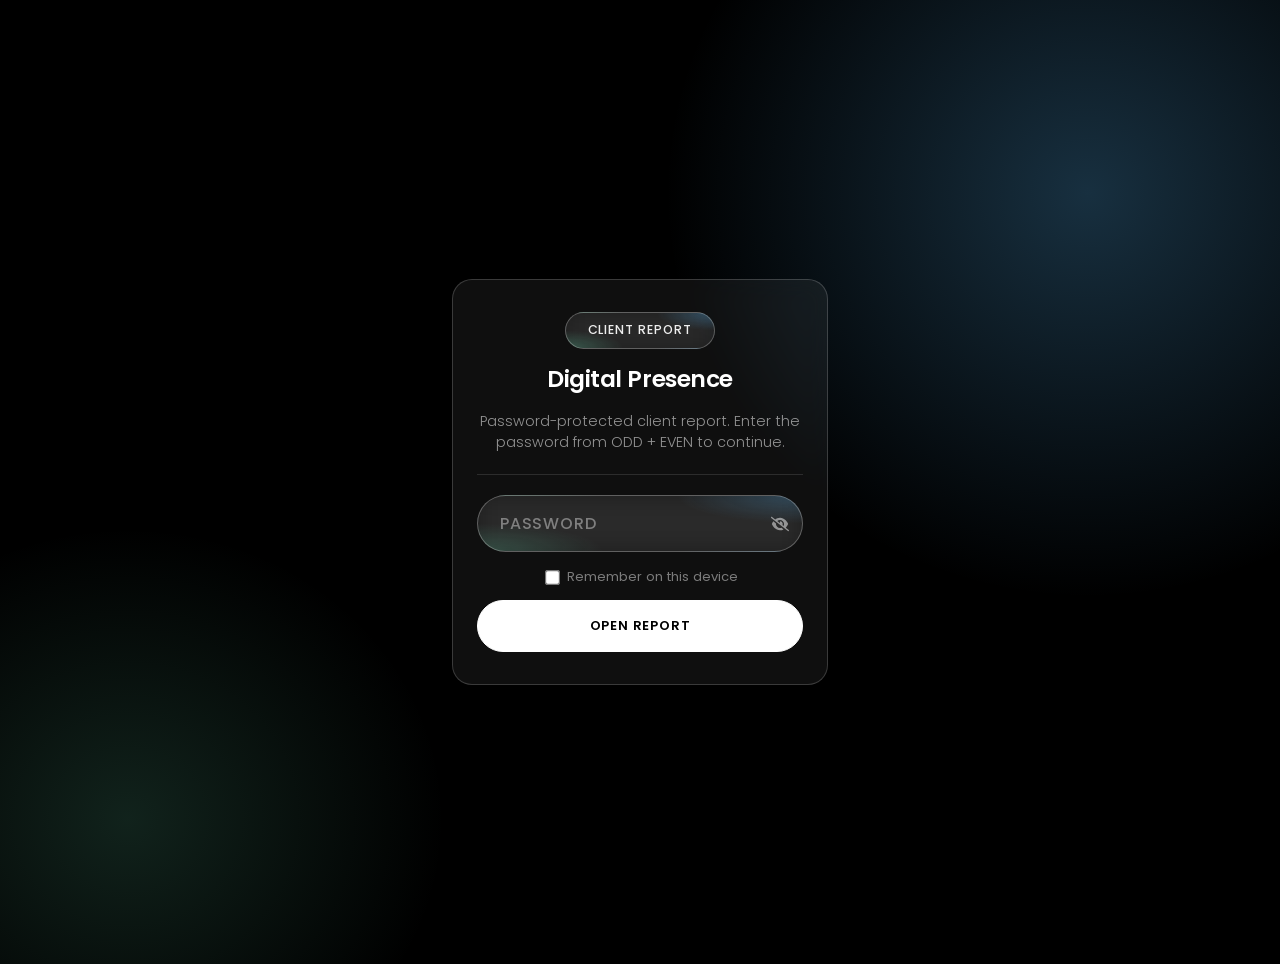
<file: index.html>
<!DOCTYPE html>
<html lang="en">
<head>
  <meta charset="utf-8" />
  <meta name="viewport" content="width=device-width, initial-scale=1" />
  <meta name="robots" content="noindex, nofollow" />
  <title>Craftsman — Digital Presence Reports</title>
  <meta http-equiv="refresh" content="0; url=reports/" />
  <link rel="canonical" href="reports/" />
  <script>
    location.replace("reports/");
  </script>
</head>
<body>
  <p><a href="reports/">Open Digital Presence reports</a></p>
</body>
</html>
</file>
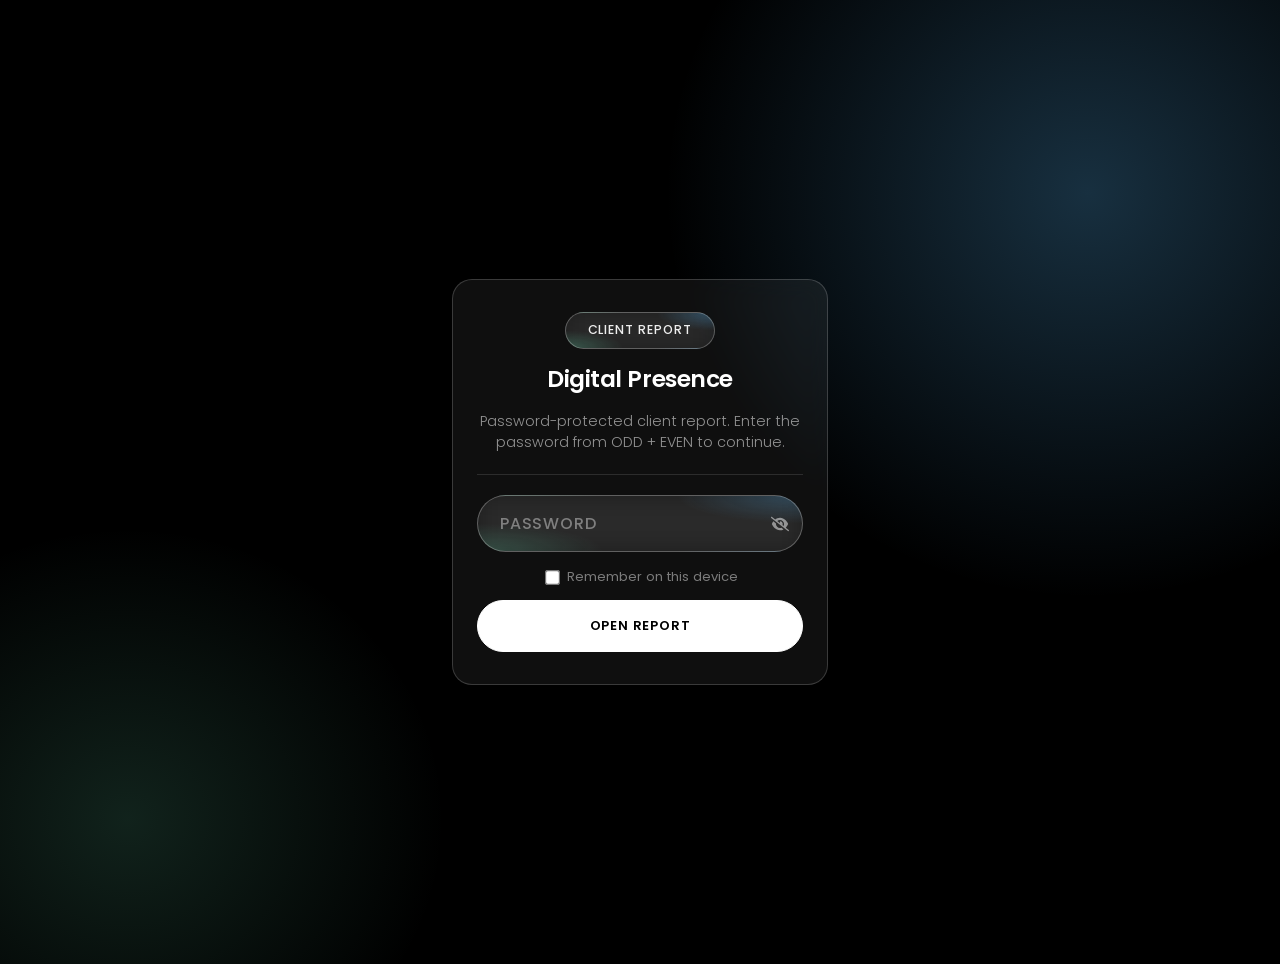
<file: reports/index.html>
<!DOCTYPE html>
<html class="staticrypt-html">
    <head>
        <meta charset="utf-8" />
        <title>Digital Presence</title>
        <meta name="viewport" content="width=device-width, initial-scale=1" />

        <!-- do not cache this page -->
        <meta http-equiv="cache-control" content="max-age=0" />
        <meta http-equiv="cache-control" content="no-cache" />
        <meta http-equiv="expires" content="0" />
        <meta http-equiv="expires" content="Tue, 01 Jan 1980 1:00:00 GMT" />
        <meta http-equiv="pragma" content="no-cache" />

        <meta name="robots" content="noindex, nofollow" />

        <link rel="preconnect" href="https://fonts.googleapis.com" />
        <link rel="preconnect" href="https://fonts.gstatic.com" crossorigin />
        <link href="https://fonts.googleapis.com/css2?family=Poppins:wght@300;400;500;600&display=swap" rel="stylesheet" />

        <style>
            .staticrypt-hr {
                margin: 1.25rem 0;
                border: 0;
                border-top: 1px solid rgba(255, 255, 255, 0.12);
            }

            .staticrypt-page {
                width: 100%;
                max-width: 26rem;
                padding: 0 1.25rem;
                margin: auto;
                box-sizing: border-box;
            }

            .staticrypt-form {
                position: relative;
                z-index: 1;
                background: rgba(255, 255, 255, 0.06);
                border: 0.5px solid rgba(255, 255, 255, 0.18);
                border-radius: 20px;
                max-width: 26rem;
                margin: 0 auto;
                padding: 2rem 1.5rem;
                text-align: center;
                backdrop-filter: blur(12px);
                -webkit-backdrop-filter: blur(12px);
                color: #fff;
            }

            .staticrypt-password-container {
                position: relative;
                outline: 0;
                width: 100%;
                margin: 0 0 15px;
                box-sizing: border-box;
                border-radius: 999px;
                border: 0.5px solid rgba(255, 255, 255, 0.28);
                background:
                  radial-gradient(ellipse 70% 90% at 100% 0%, rgba(84, 171, 229, 0.28), transparent 55%),
                  radial-gradient(ellipse 70% 90% at 0% 100%, rgba(105, 214, 173, 0.24), transparent 55%),
                  rgba(255, 255, 255, 0.06);
                backdrop-filter: blur(12px) saturate(1.6);
                -webkit-backdrop-filter: blur(12px) saturate(1.6);
            }

            .staticrypt-form input[type="password"],
            input[type="text"] {
                background: transparent;
                border: 0;
                box-sizing: border-box;
                font-size: 15px;
                font-family: "Poppins", system-ui, sans-serif;
                font-weight: 500;
                letter-spacing: 0.04em;
                color: rgba(255, 255, 255, 0.92);
                outline: 0;
                padding: 0.95em 2.75em 0.95em 1.35em;
                width: 100%;
            }

            .staticrypt-form input::placeholder {
                color: rgba(255, 255, 255, 0.4);
                font-weight: 500;
                letter-spacing: 0.06em;
                text-transform: uppercase;
            }

            .staticrypt-toggle-password-visibility {
                cursor: pointer;
                height: 18px;
                opacity: 50%;
                padding: 13px;
                position: absolute;
                right: 0;
                top: 50%;
                transform: translateY(-50%);
                width: 18px;
                filter: invert(1);
            }

            .staticrypt-form .staticrypt-decrypt-button {
                text-transform: uppercase;
                outline: 0;
                background: #fff;
                width: 100%;
                border: 1px solid #fff;
                border-radius: 999px;
                padding: 15px;
                color: #000;
                font-size: 13px;
                font-weight: 600;
                letter-spacing: 0.06em;
                font-family: "Poppins", system-ui, sans-serif;
                cursor: pointer;
                transition: background 0.2s ease, color 0.2s ease, border-color 0.2s ease;
            }

            .staticrypt-form .staticrypt-decrypt-button:hover,
            .staticrypt-form .staticrypt-decrypt-button:active,
            .staticrypt-form .staticrypt-decrypt-button:focus {
                background: #000;
                color: #fff;
                border-color: #fff;
                filter: none;
            }

            .staticrypt-html {
                height: 100%;
            }

            .staticrypt-body {
                height: 100%;
                margin: 0;
            }

            .staticrypt-content {
                min-height: 100%;
                display: flex;
                align-items: center;
                justify-content: center;
                margin: 0;
                padding: 2rem 0;
                background:
                  radial-gradient(ellipse 55% 70% at 85% 20%, rgba(84, 171, 229, 0.28), transparent 60%),
                  radial-gradient(ellipse 45% 55% at 10% 85%, rgba(105, 214, 173, 0.16), transparent 55%),
                  #000000;
                font-family: "Poppins", system-ui, sans-serif;
                -webkit-font-smoothing: antialiased;
                -moz-osx-font-smoothing: grayscale;
                color: #fff;
            }

            .staticrypt-instructions {
                margin: 0 0 0.25rem;
                display: flex;
                flex-direction: column;
                align-items: center;
                gap: 0.85rem;
            }

            .staticrypt-instructions p {
                margin: 0;
                font-weight: 300;
                color: rgba(255, 255, 255, 0.55);
                line-height: 1.5;
                font-size: 0.9rem;
            }

            /* Match .hero-title__bubble exactly (span avoids p color/size overrides) */
            .gate-bubble {
                display: inline-flex;
                align-items: center;
                justify-content: center;
                margin: 0;
                padding: 0.9em 1.7em;
                font-size: clamp(0.68rem, 1.3vw, 0.78rem);
                font-weight: 500;
                letter-spacing: 0.08em;
                line-height: 1;
                text-transform: uppercase;
                color: rgba(255, 255, 255, 0.92);
                white-space: nowrap;
                border-radius: 999px;
                border: 0.5px solid rgba(255, 255, 255, 0.28);
                background:
                  radial-gradient(ellipse 70% 90% at 100% 0%, rgba(84, 171, 229, 0.34), transparent 55%),
                  radial-gradient(ellipse 70% 90% at 0% 100%, rgba(105, 214, 173, 0.3), transparent 55%),
                  rgba(255, 255, 255, 0.06);
                backdrop-filter: blur(12px) saturate(1.6);
                -webkit-backdrop-filter: blur(12px) saturate(1.6);
            }

            @media (max-width: 720px) {
                .staticrypt-content {
                    align-items: center;
                    justify-content: center;
                    padding: max(1.25rem, env(safe-area-inset-top, 0px)) 0
                      max(1.25rem, env(safe-area-inset-bottom, 0px));
                }

                .staticrypt-page {
                    width: 100%;
                    max-width: 100%;
                    padding: 0 1rem;
                }

                .staticrypt-form {
                    width: 100%;
                    max-width: 100%;
                    padding: 1.65rem 1.25rem;
                    box-sizing: border-box;
                }

                .staticrypt-title {
                    font-size: 1.3rem !important;
                }

                .staticrypt-instructions p {
                    font-size: 0.85rem;
                }

                .gate-bubble {
                    padding: 0.7em 1.35em;
                    font-size: 0.68rem;
                }

                .staticrypt-form .staticrypt-decrypt-button {
                    padding: 14px;
                    min-height: 48px;
                }
            }

            .staticrypt-title {
                font-size: 1.45rem !important;
                font-weight: 600 !important;
                letter-spacing: -0.02em;
                color: #fff !important;
            }

            label.staticrypt-remember {
                display: flex;
                align-items: center;
                justify-content: center;
                margin-bottom: 1em;
                font-size: 0.82rem;
                color: rgba(255, 255, 255, 0.45);
            }

            .staticrypt-remember input[type="checkbox"] {
                transform: scale(1.15);
                margin-right: 0.55em;
                accent-color: #54abe5;
            }

            .hidden {
                display: none !important;
            }

            .staticrypt-spinner-container {
                height: 100%;
                display: flex;
                align-items: center;
                justify-content: center;
                background: #000;
            }

            .staticrypt-spinner {
                display: inline-block;
                width: 2rem;
                height: 2rem;
                vertical-align: text-bottom;
                border: 0.25em solid rgba(255, 255, 255, 0.2);
                border-right-color: #54abe5;
                border-radius: 50%;
                -webkit-animation: spinner-border 0.75s linear infinite;
                animation: spinner-border 0.75s linear infinite;
            }

            @keyframes spinner-border {
                100% {
                    transform: rotate(360deg);
                }
            }

            @media screen and (-webkit-min-device-pixel-ratio: 0) {
                .staticrypt-form input[type="password"],
                input[type="text"] {
                    font-size: 16px;
                }
            }
        </style>
    </head>

    <body class="staticrypt-body">
        <div id="staticrypt_loading" class="staticrypt-spinner-container">
            <div class="staticrypt-spinner"></div>
        </div>

        <div id="staticrypt_content" class="staticrypt-content hidden">
            <div class="staticrypt-page">
                <div class="staticrypt-form">
                    <div class="staticrypt-instructions">
                        <span class="gate-bubble">Client Report</span>
                        <p class="staticrypt-title">Digital Presence</p>
                        <p>Password-protected client report. Enter the password from ODD + EVEN to continue.</p>
                    </div>

                    <hr class="staticrypt-hr" />

                    <form id="staticrypt-form" action="#" method="post">
                        <div class="staticrypt-password-container">
                            <input
                                id="staticrypt-password"
                                type="password"
                                name="password"
                                placeholder="Password"
                                autofocus
                            />

                            <img
                                class="staticrypt-toggle-password-visibility"
                                alt="Show password"
                                title="Show password"
                                src="[data-uri]"
                            />
                        </div>

                        <label id="staticrypt-remember-label" class="staticrypt-remember hidden">
                            <input id="staticrypt-remember" type="checkbox" name="remember" />
                            Remember on this device
                        </label>

                        <input type="submit" class="staticrypt-decrypt-button" value="Open report" />
                    </form>
                </div>
            </div>
        </div>

        <script>
            // these variables will be filled when generating the file - the template format is 'variable_name'
            const staticryptInitiator = ((function(){
  const exports = {};
  const cryptoEngine = ((function(){
  const exports = {};
  const { subtle } = crypto;

const IV_BITS = 16 * 8;
const HEX_BITS = 4;
const ENCRYPTION_ALGO = "AES-CBC";

/**
 * Translates between utf8 encoded hexadecimal strings
 * and Uint8Array bytes.
 */
const HexEncoder = {
    /**
     * hex string -> bytes
     * @param {string} hexString
     * @returns {Uint8Array}
     */
    parse: function (hexString) {
        if (hexString.length % 2 !== 0) throw "Invalid hexString";
        const arrayBuffer = new Uint8Array(hexString.length / 2);

        for (let i = 0; i < hexString.length; i += 2) {
            const byteValue = parseInt(hexString.substring(i, i + 2), 16);
            if (isNaN(byteValue)) {
                throw "Invalid hexString";
            }
            arrayBuffer[i / 2] = byteValue;
        }
        return arrayBuffer;
    },

    /**
     * bytes -> hex string
     * @param {Uint8Array} bytes
     * @returns {string}
     */
    stringify: function (bytes) {
        const hexBytes = [];

        for (let i = 0; i < bytes.length; ++i) {
            let byteString = bytes[i].toString(16);
            if (byteString.length < 2) {
                byteString = "0" + byteString;
            }
            hexBytes.push(byteString);
        }
        return hexBytes.join("");
    },
};

/**
 * Translates between utf8 strings and Uint8Array bytes.
 */
const UTF8Encoder = {
    parse: function (str) {
        return new TextEncoder().encode(str);
    },

    stringify: function (bytes) {
        return new TextDecoder().decode(bytes);
    },
};

/**
 * Salt and encrypt a msg with a password.
 */
async function encrypt(msg, hashedPassword) {
    // Must be 16 bytes, unpredictable, and preferably cryptographically random. However, it need not be secret.
    // https://developer.mozilla.org/en-US/docs/Web/API/SubtleCrypto/encrypt#parameters
    const iv = crypto.getRandomValues(new Uint8Array(IV_BITS / 8));

    const key = await subtle.importKey("raw", HexEncoder.parse(hashedPassword), ENCRYPTION_ALGO, false, ["encrypt"]);

    const encrypted = await subtle.encrypt(
        {
            name: ENCRYPTION_ALGO,
            iv: iv,
        },
        key,
        UTF8Encoder.parse(msg)
    );

    // iv will be 32 hex characters, we prepend it to the ciphertext for use in decryption
    return HexEncoder.stringify(iv) + HexEncoder.stringify(new Uint8Array(encrypted));
}
exports.encrypt = encrypt;

/**
 * Decrypt a salted msg using a password.
 *
 * @param {string} encryptedMsg
 * @param {string} hashedPassword
 * @returns {Promise<string>}
 */
async function decrypt(encryptedMsg, hashedPassword) {
    const ivLength = IV_BITS / HEX_BITS;
    const iv = HexEncoder.parse(encryptedMsg.substring(0, ivLength));
    const encrypted = encryptedMsg.substring(ivLength);

    const key = await subtle.importKey("raw", HexEncoder.parse(hashedPassword), ENCRYPTION_ALGO, false, ["decrypt"]);

    const outBuffer = await subtle.decrypt(
        {
            name: ENCRYPTION_ALGO,
            iv: iv,
        },
        key,
        HexEncoder.parse(encrypted)
    );

    return UTF8Encoder.stringify(new Uint8Array(outBuffer));
}
exports.decrypt = decrypt;

/**
 * Salt and hash the password so it can be stored in localStorage without opening a password reuse vulnerability.
 *
 * @param {string} password
 * @param {string} salt
 * @returns {Promise<string>}
 */
async function hashPassword(password, salt) {
    // we hash the password in multiple steps, each adding more iterations. This is because we used to allow less
    // iterations, so for backward compatibility reasons, we need to support going from that to more iterations.
    let hashedPassword = await hashLegacyRound(password, salt);

    hashedPassword = await hashSecondRound(hashedPassword, salt);

    return hashThirdRound(hashedPassword, salt);
}
exports.hashPassword = hashPassword;

/**
 * This hashes the password with 1k iterations. This is a low number, we need this function to support backwards
 * compatibility.
 *
 * @param {string} password
 * @param {string} salt
 * @returns {Promise<string>}
 */
function hashLegacyRound(password, salt) {
    return pbkdf2(password, salt, 1000, "SHA-1");
}
exports.hashLegacyRound = hashLegacyRound;

/**
 * Add a second round of iterations. This is because we used to use 1k, so for backwards compatibility with
 * remember-me/autodecrypt links, we need to support going from that to more iterations.
 *
 * @param hashedPassword
 * @param salt
 * @returns {Promise<string>}
 */
function hashSecondRound(hashedPassword, salt) {
    return pbkdf2(hashedPassword, salt, 14000, "SHA-256");
}
exports.hashSecondRound = hashSecondRound;

/**
 * Add a third round of iterations to bring total number to 600k. This is because we used to use 1k, then 15k, so for
 * backwards compatibility with remember-me/autodecrypt links, we need to support going from that to more iterations.
 *
 * @param hashedPassword
 * @param salt
 * @returns {Promise<string>}
 */
function hashThirdRound(hashedPassword, salt) {
    return pbkdf2(hashedPassword, salt, 585000, "SHA-256");
}
exports.hashThirdRound = hashThirdRound;

/**
 * Salt and hash the password so it can be stored in localStorage without opening a password reuse vulnerability.
 *
 * @param {string} password
 * @param {string} salt
 * @param {int} iterations
 * @param {string} hashAlgorithm
 * @returns {Promise<string>}
 */
async function pbkdf2(password, salt, iterations, hashAlgorithm) {
    const key = await subtle.importKey("raw", UTF8Encoder.parse(password), "PBKDF2", false, ["deriveBits"]);

    const keyBytes = await subtle.deriveBits(
        {
            name: "PBKDF2",
            hash: hashAlgorithm,
            iterations,
            salt: UTF8Encoder.parse(salt),
        },
        key,
        256
    );

    return HexEncoder.stringify(new Uint8Array(keyBytes));
}

function generateRandomSalt() {
    const bytes = crypto.getRandomValues(new Uint8Array(128 / 8));

    return HexEncoder.stringify(new Uint8Array(bytes));
}
exports.generateRandomSalt = generateRandomSalt;

async function signMessage(hashedPassword, message) {
    const key = await subtle.importKey(
        "raw",
        HexEncoder.parse(hashedPassword),
        {
            name: "HMAC",
            hash: "SHA-256",
        },
        false,
        ["sign"]
    );
    const signature = await subtle.sign("HMAC", key, UTF8Encoder.parse(message));

    return HexEncoder.stringify(new Uint8Array(signature));
}
exports.signMessage = signMessage;

function getRandomAlphanum() {
    const possibleCharacters = "abcdefghijklmnopqrstuvwxyzABCDEFGHIJKLMNOPQRSTUVWXYZ0123456789";

    let byteArray;
    let parsedInt;

    // Keep generating new random bytes until we get a value that falls
    // within a range that can be evenly divided by possibleCharacters.length
    do {
        byteArray = crypto.getRandomValues(new Uint8Array(1));
        // extract the lowest byte to get an int from 0 to 255 (probably unnecessary, since we're only generating 1 byte)
        parsedInt = byteArray[0] & 0xff;
    } while (parsedInt >= 256 - (256 % possibleCharacters.length));

    // Take the modulo of the parsed integer to get a random number between 0 and totalLength - 1
    const randomIndex = parsedInt % possibleCharacters.length;

    return possibleCharacters[randomIndex];
}

/**
 * Generate a random string of a given length.
 *
 * @param {int} length
 * @returns {string}
 */
function generateRandomString(length) {
    let randomString = "";

    for (let i = 0; i < length; i++) {
        randomString += getRandomAlphanum();
    }

    return randomString;
}
exports.generateRandomString = generateRandomString;

  return exports;
})());
const codec = ((function(){
  const exports = {};
  /**
 * Initialize the codec with the provided cryptoEngine - this return functions to encode and decode messages.
 *
 * @param cryptoEngine - the engine to use for encryption / decryption
 */
function init(cryptoEngine) {
    const exports = {};

    /**
     * Top-level function for encoding a message.
     * Includes password hashing, encryption, and signing.
     *
     * @param {string} msg
     * @param {string} password
     * @param {string} salt
     *
     * @returns {string} The encoded text
     */
    async function encode(msg, password, salt) {
        const hashedPassword = await cryptoEngine.hashPassword(password, salt);

        const encrypted = await cryptoEngine.encrypt(msg, hashedPassword);

        // we use the hashed password in the HMAC because this is effectively what will be used a password (so we can store
        // it in localStorage safely, we don't use the clear text password)
        const hmac = await cryptoEngine.signMessage(hashedPassword, encrypted);

        return hmac + encrypted;
    }
    exports.encode = encode;

    /**
     * Encode using a password that has already been hashed. This is useful to encode multiple messages in a row, that way
     * we don't need to hash the password multiple times.
     *
     * @param {string} msg
     * @param {string} hashedPassword
     *
     * @returns {string} The encoded text
     */
    async function encodeWithHashedPassword(msg, hashedPassword) {
        const encrypted = await cryptoEngine.encrypt(msg, hashedPassword);

        // we use the hashed password in the HMAC because this is effectively what will be used a password (so we can store
        // it in localStorage safely, we don't use the clear text password)
        const hmac = await cryptoEngine.signMessage(hashedPassword, encrypted);

        return hmac + encrypted;
    }
    exports.encodeWithHashedPassword = encodeWithHashedPassword;

    /**
     * Top-level function for decoding a message.
     * Includes signature check and decryption.
     *
     * @param {string} signedMsg
     * @param {string} hashedPassword
     * @param {string} salt
     * @param {int} backwardCompatibleAttempt
     * @param {string} originalPassword
     *
     * @returns {Object} {success: true, decoded: string} | {success: false, message: string}
     */
    async function decode(signedMsg, hashedPassword, salt, backwardCompatibleAttempt = 0, originalPassword = "") {
        const encryptedHMAC = signedMsg.substring(0, 64);
        const encryptedMsg = signedMsg.substring(64);
        const decryptedHMAC = await cryptoEngine.signMessage(hashedPassword, encryptedMsg);

        if (decryptedHMAC !== encryptedHMAC) {
            // we have been raising the number of iterations in the hashing algorithm multiple times, so to support the old
            // remember-me/autodecrypt links we need to try bringing the old hashes up to speed.
            originalPassword = originalPassword || hashedPassword;
            if (backwardCompatibleAttempt === 0) {
                const updatedHashedPassword = await cryptoEngine.hashThirdRound(originalPassword, salt);

                return decode(signedMsg, updatedHashedPassword, salt, backwardCompatibleAttempt + 1, originalPassword);
            }
            if (backwardCompatibleAttempt === 1) {
                let updatedHashedPassword = await cryptoEngine.hashSecondRound(originalPassword, salt);
                updatedHashedPassword = await cryptoEngine.hashThirdRound(updatedHashedPassword, salt);

                return decode(signedMsg, updatedHashedPassword, salt, backwardCompatibleAttempt + 1, originalPassword);
            }

            return { success: false, message: "Signature mismatch" };
        }

        return {
            success: true,
            decoded: await cryptoEngine.decrypt(encryptedMsg, hashedPassword),
        };
    }
    exports.decode = decode;

    return exports;
}
exports.init = init;

  return exports;
})());
const decode = codec.init(cryptoEngine).decode;

/**
 * Initialize the staticrypt module, that exposes functions callbable by the password_template.
 *
 * @param {{
 *  staticryptEncryptedMsgUniqueVariableName: string,
 *  isRememberEnabled: boolean,
 *  rememberDurationInDays: number,
 *  staticryptSaltUniqueVariableName: string,
 * }} staticryptConfig - object of data that is stored on the password_template at encryption time.
 *
 * @param {{
 *  rememberExpirationKey: string,
 *  rememberPassphraseKey: string,
 *  replaceHtmlCallback: function,
 *  clearLocalStorageCallback: function,
 * }} templateConfig - object of data that can be configured by a custom password_template.
 */
function init(staticryptConfig, templateConfig) {
    const exports = {};

    /**
     * Decrypt our encrypted page, replace the whole HTML.
     *
     * @param {string} hashedPassword
     * @returns {Promise<boolean>}
     */
    async function decryptAndReplaceHtml(hashedPassword) {
        const { staticryptEncryptedMsgUniqueVariableName, staticryptSaltUniqueVariableName } = staticryptConfig;
        const { replaceHtmlCallback } = templateConfig;

        const result = await decode(
            staticryptEncryptedMsgUniqueVariableName,
            hashedPassword,
            staticryptSaltUniqueVariableName
        );
        if (!result.success) {
            return false;
        }
        const plainHTML = result.decoded;

        // if the user configured a callback call it, otherwise just replace the whole HTML
        if (typeof replaceHtmlCallback === "function") {
            replaceHtmlCallback(plainHTML);
        } else {
            document.write(plainHTML);
            document.close();
        }

        return true;
    }

    /**
     * Attempt to decrypt the page and replace the whole HTML.
     *
     * @param {string} password
     * @param {boolean} isRememberChecked
     *
     * @returns {Promise<{isSuccessful: boolean, hashedPassword?: string}>} - we return an object, so that if we want to
     *   expose more information in the future we can do it without breaking the password_template
     */
    async function handleDecryptionOfPage(password, isRememberChecked) {
        const { staticryptSaltUniqueVariableName } = staticryptConfig;

        // decrypt and replace the whole page
        const hashedPassword = await cryptoEngine.hashPassword(password, staticryptSaltUniqueVariableName);
        return handleDecryptionOfPageFromHash(hashedPassword, isRememberChecked);
    }
    exports.handleDecryptionOfPage = handleDecryptionOfPage;

    async function handleDecryptionOfPageFromHash(hashedPassword, isRememberChecked) {
        const { isRememberEnabled, rememberDurationInDays } = staticryptConfig;
        const { rememberExpirationKey, rememberPassphraseKey } = templateConfig;

        const isDecryptionSuccessful = await decryptAndReplaceHtml(hashedPassword);

        if (!isDecryptionSuccessful) {
            return {
                isSuccessful: false,
                hashedPassword,
            };
        }

        // remember the hashedPassword and set its expiration if necessary
        if (isRememberEnabled && isRememberChecked) {
            window.localStorage.setItem(rememberPassphraseKey, hashedPassword);

            // set the expiration if the duration isn't 0 (meaning no expiration)
            if (rememberDurationInDays > 0) {
                window.localStorage.setItem(
                    rememberExpirationKey,
                    (new Date().getTime() + rememberDurationInDays * 24 * 60 * 60 * 1000).toString()
                );
            }
        }

        return {
            isSuccessful: true,
            hashedPassword,
        };
    }
    exports.handleDecryptionOfPageFromHash = handleDecryptionOfPageFromHash;

    /**
     * Clear localstorage from staticrypt related values
     */
    function clearLocalStorage() {
        const { clearLocalStorageCallback, rememberExpirationKey, rememberPassphraseKey } = templateConfig;

        if (typeof clearLocalStorageCallback === "function") {
            clearLocalStorageCallback();
        } else {
            localStorage.removeItem(rememberPassphraseKey);
            localStorage.removeItem(rememberExpirationKey);
        }
    }

    async function handleDecryptOnLoad() {
        let isSuccessful = await decryptOnLoadFromUrl();

        if (!isSuccessful) {
            isSuccessful = await decryptOnLoadFromRememberMe();
        }

        return { isSuccessful };
    }
    exports.handleDecryptOnLoad = handleDecryptOnLoad;

    /**
     * Clear storage if we are logging out
     *
     * @returns {boolean} - whether we logged out
     */
    function logoutIfNeeded() {
        const logoutKey = "staticrypt_logout";

        // handle logout through query param
        const queryParams = new URLSearchParams(window.location.search);
        if (queryParams.has(logoutKey)) {
            clearLocalStorage();
            return true;
        }

        // handle logout through URL fragment
        const hash = window.location.hash.substring(1);
        if (hash.includes(logoutKey)) {
            clearLocalStorage();
            return true;
        }

        return false;
    }

    /**
     * To be called on load: check if we want to try to decrypt and replace the HTML with the decrypted content, and
     * try to do it if needed.
     *
     * @returns {Promise<boolean>} true if we derypted and replaced the whole page, false otherwise
     */
    async function decryptOnLoadFromRememberMe() {
        const { rememberDurationInDays } = staticryptConfig;
        const { rememberExpirationKey, rememberPassphraseKey } = templateConfig;

        // if we are login out, terminate
        if (logoutIfNeeded()) {
            return false;
        }

        // if there is expiration configured, check if we're not beyond the expiration
        if (rememberDurationInDays && rememberDurationInDays > 0) {
            const expiration = localStorage.getItem(rememberExpirationKey),
                isExpired = expiration && new Date().getTime() > parseInt(expiration);

            if (isExpired) {
                clearLocalStorage();
                return false;
            }
        }

        const hashedPassword = localStorage.getItem(rememberPassphraseKey);

        if (hashedPassword) {
            // try to decrypt
            const isDecryptionSuccessful = await decryptAndReplaceHtml(hashedPassword);

            // if the decryption is unsuccessful the password might be wrong - silently clear the saved data and let
            // the user fill the password form again
            if (!isDecryptionSuccessful) {
                clearLocalStorage();
                return false;
            }

            return true;
        }

        return false;
    }

    async function decryptOnLoadFromUrl() {
        const passwordKey = "staticrypt_pwd";
        const rememberMeKey = "remember_me";

        // try to get the password from the query param (for backward compatibility - we now want to avoid this method,
        // since it sends the hashed password to the server which isn't needed)
        const queryParams = new URLSearchParams(window.location.search);
        const hashedPasswordQuery = queryParams.get(passwordKey);
        const rememberMeQuery = queryParams.get(rememberMeKey);

        const urlFragment = window.location.hash.substring(1);
        // get the password from the url fragment
        const hashedPasswordRegexMatch = urlFragment.match(new RegExp(passwordKey + "=([^&]*)"));
        const hashedPasswordFragment = hashedPasswordRegexMatch ? hashedPasswordRegexMatch[1] : null;
        const rememberMeFragment = urlFragment.includes(rememberMeKey);

        const hashedPassword = hashedPasswordFragment || hashedPasswordQuery;
        const rememberMe = rememberMeFragment || rememberMeQuery;

        if (hashedPassword) {
            return handleDecryptionOfPageFromHash(hashedPassword, rememberMe);
        }

        return false;
    }

    return exports;
}
exports.init = init;

  return exports;
})());
            const templateError = "Incorrect password",
                templateToggleAltShow = "Show password",
                templateToggleAltHide = "Hide password",
                isRememberEnabled = true,
                staticryptConfig = {"staticryptEncryptedMsgUniqueVariableName":"[base64]","isRememberEnabled":true,"rememberDurationInDays":30,"staticryptSaltUniqueVariableName":"176d5f12aa10f3995859459da2cb2911"};

            // you can edit these values to customize some of the behavior of StatiCrypt
            const templateConfig = {
                rememberExpirationKey: "staticrypt_expiration",
                rememberPassphraseKey: "staticrypt_passphrase",
                replaceHtmlCallback: null,
                clearLocalStorageCallback: null,
            };

            // init the staticrypt engine
            const staticrypt = staticryptInitiator.init(staticryptConfig, templateConfig);

            // try to automatically decrypt on load if there is a saved password
            window.onload = async function () {
                const { isSuccessful } = await staticrypt.handleDecryptOnLoad();

                // if we didn't decrypt anything on load, show the password prompt. Otherwise the content has already been
                // replaced, no need to do anything
                if (!isSuccessful) {
                    // hide loading screen
                    document.getElementById("staticrypt_loading").classList.add("hidden");
                    document.getElementById("staticrypt_content").classList.remove("hidden");
                    document.getElementById("staticrypt-password").focus();

                    // show the remember me checkbox
                    if (isRememberEnabled) {
                        document.getElementById("staticrypt-remember-label").classList.remove("hidden");
                    }
                }
            };

            // toggle password visibility
            const toggleIcon = document.querySelector(".staticrypt-toggle-password-visibility");
            // these two icons are coming from FontAwesome
            const imgSrcEyeClosed =
                "[data-uri]";
            const imgSrcEyeOpened =
                "[data-uri]";
            toggleIcon.addEventListener("click", function () {
                const passwordInput = document.getElementById("staticrypt-password");
                if (passwordInput.type === "password") {
                    passwordInput.type = "text";
                    toggleIcon.src = imgSrcEyeOpened;
                    toggleIcon.alt = templateToggleAltHide;
                    toggleIcon.title = templateToggleAltHide;
                } else {
                    passwordInput.type = "password";
                    toggleIcon.src = imgSrcEyeClosed;
                    toggleIcon.alt = templateToggleAltShow;
                    toggleIcon.title = templateToggleAltShow;
                }
            });

            // handle password form submission
            document.getElementById("staticrypt-form").addEventListener("submit", async function (e) {
                e.preventDefault();

                const password = document.getElementById("staticrypt-password").value,
                    isRememberChecked = document.getElementById("staticrypt-remember").checked;

                const { isSuccessful } = await staticrypt.handleDecryptionOfPage(password, isRememberChecked);

                if (!isSuccessful) {
                    alert(templateError);
                }
            });
        </script>
    </body>
</html>
</file>
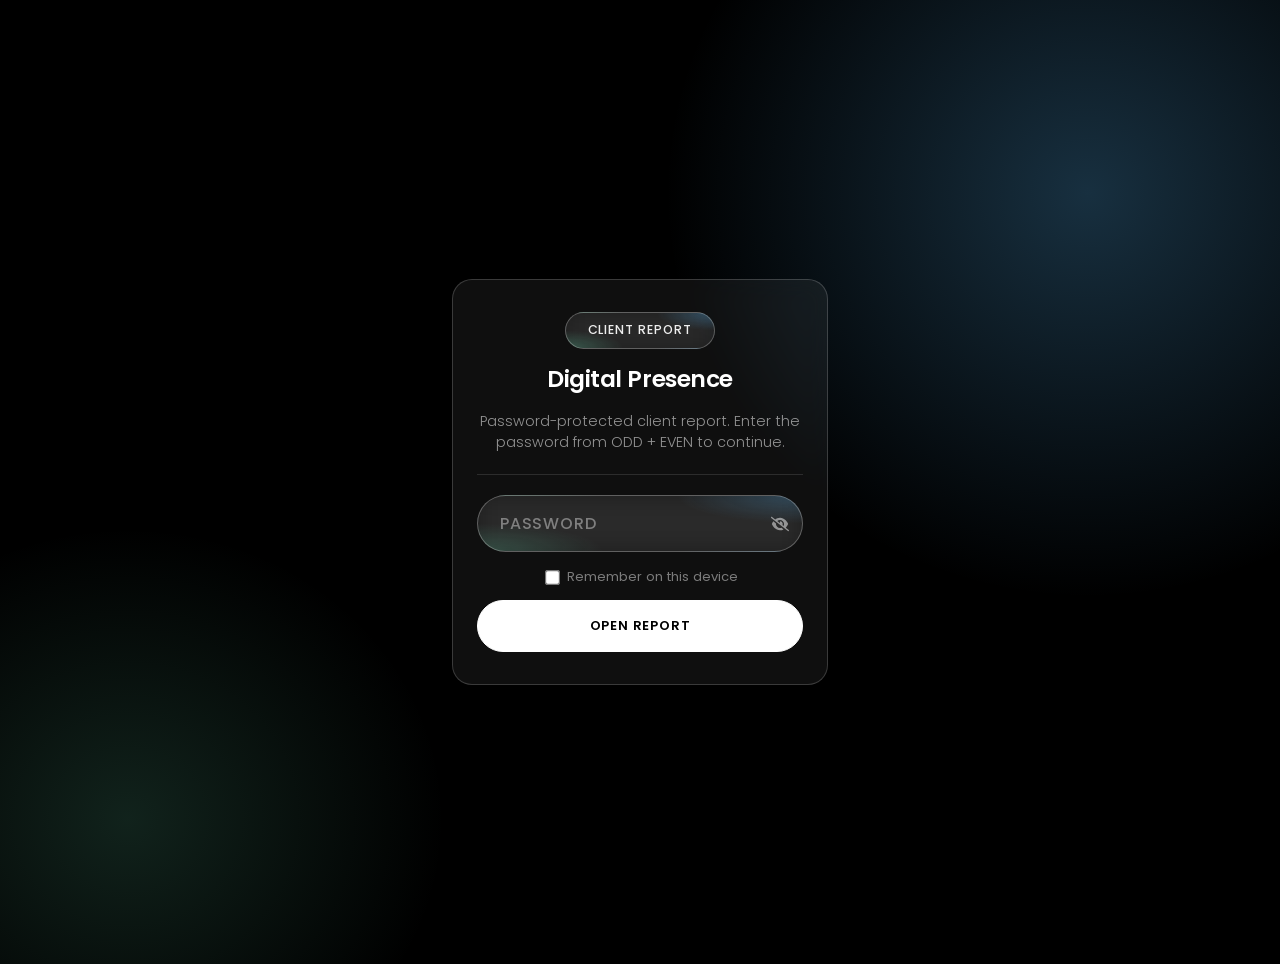
<file: reports/2026-10-digital-presence.html>
<!DOCTYPE html>
<html class="staticrypt-html">
    <head>
        <meta charset="utf-8" />
        <title>Digital Presence</title>
        <meta name="viewport" content="width=device-width, initial-scale=1" />

        <!-- do not cache this page -->
        <meta http-equiv="cache-control" content="max-age=0" />
        <meta http-equiv="cache-control" content="no-cache" />
        <meta http-equiv="expires" content="0" />
        <meta http-equiv="expires" content="Tue, 01 Jan 1980 1:00:00 GMT" />
        <meta http-equiv="pragma" content="no-cache" />

        <meta name="robots" content="noindex, nofollow" />

        <link rel="preconnect" href="https://fonts.googleapis.com" />
        <link rel="preconnect" href="https://fonts.gstatic.com" crossorigin />
        <link href="https://fonts.googleapis.com/css2?family=Poppins:wght@300;400;500;600&display=swap" rel="stylesheet" />

        <style>
            .staticrypt-hr {
                margin: 1.25rem 0;
                border: 0;
                border-top: 1px solid rgba(255, 255, 255, 0.12);
            }

            .staticrypt-page {
                width: 100%;
                max-width: 26rem;
                padding: 0 1.25rem;
                margin: auto;
                box-sizing: border-box;
            }

            .staticrypt-form {
                position: relative;
                z-index: 1;
                background: rgba(255, 255, 255, 0.06);
                border: 0.5px solid rgba(255, 255, 255, 0.18);
                border-radius: 20px;
                max-width: 26rem;
                margin: 0 auto;
                padding: 2rem 1.5rem;
                text-align: center;
                backdrop-filter: blur(12px);
                -webkit-backdrop-filter: blur(12px);
                color: #fff;
            }

            .staticrypt-password-container {
                position: relative;
                outline: 0;
                width: 100%;
                margin: 0 0 15px;
                box-sizing: border-box;
                border-radius: 999px;
                border: 0.5px solid rgba(255, 255, 255, 0.28);
                background:
                  radial-gradient(ellipse 70% 90% at 100% 0%, rgba(84, 171, 229, 0.28), transparent 55%),
                  radial-gradient(ellipse 70% 90% at 0% 100%, rgba(105, 214, 173, 0.24), transparent 55%),
                  rgba(255, 255, 255, 0.06);
                backdrop-filter: blur(12px) saturate(1.6);
                -webkit-backdrop-filter: blur(12px) saturate(1.6);
            }

            .staticrypt-form input[type="password"],
            input[type="text"] {
                background: transparent;
                border: 0;
                box-sizing: border-box;
                font-size: 15px;
                font-family: "Poppins", system-ui, sans-serif;
                font-weight: 500;
                letter-spacing: 0.04em;
                color: rgba(255, 255, 255, 0.92);
                outline: 0;
                padding: 0.95em 2.75em 0.95em 1.35em;
                width: 100%;
            }

            .staticrypt-form input::placeholder {
                color: rgba(255, 255, 255, 0.4);
                font-weight: 500;
                letter-spacing: 0.06em;
                text-transform: uppercase;
            }

            .staticrypt-toggle-password-visibility {
                cursor: pointer;
                height: 18px;
                opacity: 50%;
                padding: 13px;
                position: absolute;
                right: 0;
                top: 50%;
                transform: translateY(-50%);
                width: 18px;
                filter: invert(1);
            }

            .staticrypt-form .staticrypt-decrypt-button {
                text-transform: uppercase;
                outline: 0;
                background: #fff;
                width: 100%;
                border: 1px solid #fff;
                border-radius: 999px;
                padding: 15px;
                color: #000;
                font-size: 13px;
                font-weight: 600;
                letter-spacing: 0.06em;
                font-family: "Poppins", system-ui, sans-serif;
                cursor: pointer;
                transition: background 0.2s ease, color 0.2s ease, border-color 0.2s ease;
            }

            .staticrypt-form .staticrypt-decrypt-button:hover,
            .staticrypt-form .staticrypt-decrypt-button:active,
            .staticrypt-form .staticrypt-decrypt-button:focus {
                background: #000;
                color: #fff;
                border-color: #fff;
                filter: none;
            }

            .staticrypt-html {
                height: 100%;
            }

            .staticrypt-body {
                height: 100%;
                margin: 0;
            }

            .staticrypt-content {
                min-height: 100%;
                display: flex;
                align-items: center;
                justify-content: center;
                margin: 0;
                padding: 2rem 0;
                background:
                  radial-gradient(ellipse 55% 70% at 85% 20%, rgba(84, 171, 229, 0.28), transparent 60%),
                  radial-gradient(ellipse 45% 55% at 10% 85%, rgba(105, 214, 173, 0.16), transparent 55%),
                  #000000;
                font-family: "Poppins", system-ui, sans-serif;
                -webkit-font-smoothing: antialiased;
                -moz-osx-font-smoothing: grayscale;
                color: #fff;
            }

            .staticrypt-instructions {
                margin: 0 0 0.25rem;
                display: flex;
                flex-direction: column;
                align-items: center;
                gap: 0.85rem;
            }

            .staticrypt-instructions p {
                margin: 0;
                font-weight: 300;
                color: rgba(255, 255, 255, 0.55);
                line-height: 1.5;
                font-size: 0.9rem;
            }

            /* Match .hero-title__bubble exactly (span avoids p color/size overrides) */
            .gate-bubble {
                display: inline-flex;
                align-items: center;
                justify-content: center;
                margin: 0;
                padding: 0.9em 1.7em;
                font-size: clamp(0.68rem, 1.3vw, 0.78rem);
                font-weight: 500;
                letter-spacing: 0.08em;
                line-height: 1;
                text-transform: uppercase;
                color: rgba(255, 255, 255, 0.92);
                white-space: nowrap;
                border-radius: 999px;
                border: 0.5px solid rgba(255, 255, 255, 0.28);
                background:
                  radial-gradient(ellipse 70% 90% at 100% 0%, rgba(84, 171, 229, 0.34), transparent 55%),
                  radial-gradient(ellipse 70% 90% at 0% 100%, rgba(105, 214, 173, 0.3), transparent 55%),
                  rgba(255, 255, 255, 0.06);
                backdrop-filter: blur(12px) saturate(1.6);
                -webkit-backdrop-filter: blur(12px) saturate(1.6);
            }

            @media (max-width: 720px) {
                .staticrypt-content {
                    align-items: center;
                    justify-content: center;
                    padding: max(1.25rem, env(safe-area-inset-top, 0px)) 0
                      max(1.25rem, env(safe-area-inset-bottom, 0px));
                }

                .staticrypt-page {
                    width: 100%;
                    max-width: 100%;
                    padding: 0 1rem;
                }

                .staticrypt-form {
                    width: 100%;
                    max-width: 100%;
                    padding: 1.65rem 1.25rem;
                    box-sizing: border-box;
                }

                .staticrypt-title {
                    font-size: 1.3rem !important;
                }

                .staticrypt-instructions p {
                    font-size: 0.85rem;
                }

                .gate-bubble {
                    padding: 0.7em 1.35em;
                    font-size: 0.68rem;
                }

                .staticrypt-form .staticrypt-decrypt-button {
                    padding: 14px;
                    min-height: 48px;
                }
            }

            .staticrypt-title {
                font-size: 1.45rem !important;
                font-weight: 600 !important;
                letter-spacing: -0.02em;
                color: #fff !important;
            }

            label.staticrypt-remember {
                display: flex;
                align-items: center;
                justify-content: center;
                margin-bottom: 1em;
                font-size: 0.82rem;
                color: rgba(255, 255, 255, 0.45);
            }

            .staticrypt-remember input[type="checkbox"] {
                transform: scale(1.15);
                margin-right: 0.55em;
                accent-color: #54abe5;
            }

            .hidden {
                display: none !important;
            }

            .staticrypt-spinner-container {
                height: 100%;
                display: flex;
                align-items: center;
                justify-content: center;
                background: #000;
            }

            .staticrypt-spinner {
                display: inline-block;
                width: 2rem;
                height: 2rem;
                vertical-align: text-bottom;
                border: 0.25em solid rgba(255, 255, 255, 0.2);
                border-right-color: #54abe5;
                border-radius: 50%;
                -webkit-animation: spinner-border 0.75s linear infinite;
                animation: spinner-border 0.75s linear infinite;
            }

            @keyframes spinner-border {
                100% {
                    transform: rotate(360deg);
                }
            }

            @media screen and (-webkit-min-device-pixel-ratio: 0) {
                .staticrypt-form input[type="password"],
                input[type="text"] {
                    font-size: 16px;
                }
            }
        </style>
    </head>

    <body class="staticrypt-body">
        <div id="staticrypt_loading" class="staticrypt-spinner-container">
            <div class="staticrypt-spinner"></div>
        </div>

        <div id="staticrypt_content" class="staticrypt-content hidden">
            <div class="staticrypt-page">
                <div class="staticrypt-form">
                    <div class="staticrypt-instructions">
                        <span class="gate-bubble">Client Report</span>
                        <p class="staticrypt-title">Digital Presence</p>
                        <p>Password-protected client report. Enter the password from ODD + EVEN to continue.</p>
                    </div>

                    <hr class="staticrypt-hr" />

                    <form id="staticrypt-form" action="#" method="post">
                        <div class="staticrypt-password-container">
                            <input
                                id="staticrypt-password"
                                type="password"
                                name="password"
                                placeholder="Password"
                                autofocus
                            />

                            <img
                                class="staticrypt-toggle-password-visibility"
                                alt="Show password"
                                title="Show password"
                                src="[data-uri]"
                            />
                        </div>

                        <label id="staticrypt-remember-label" class="staticrypt-remember hidden">
                            <input id="staticrypt-remember" type="checkbox" name="remember" />
                            Remember on this device
                        </label>

                        <input type="submit" class="staticrypt-decrypt-button" value="Open report" />
                    </form>
                </div>
            </div>
        </div>

        <script>
            // these variables will be filled when generating the file - the template format is 'variable_name'
            const staticryptInitiator = ((function(){
  const exports = {};
  const cryptoEngine = ((function(){
  const exports = {};
  const { subtle } = crypto;

const IV_BITS = 16 * 8;
const HEX_BITS = 4;
const ENCRYPTION_ALGO = "AES-CBC";

/**
 * Translates between utf8 encoded hexadecimal strings
 * and Uint8Array bytes.
 */
const HexEncoder = {
    /**
     * hex string -> bytes
     * @param {string} hexString
     * @returns {Uint8Array}
     */
    parse: function (hexString) {
        if (hexString.length % 2 !== 0) throw "Invalid hexString";
        const arrayBuffer = new Uint8Array(hexString.length / 2);

        for (let i = 0; i < hexString.length; i += 2) {
            const byteValue = parseInt(hexString.substring(i, i + 2), 16);
            if (isNaN(byteValue)) {
                throw "Invalid hexString";
            }
            arrayBuffer[i / 2] = byteValue;
        }
        return arrayBuffer;
    },

    /**
     * bytes -> hex string
     * @param {Uint8Array} bytes
     * @returns {string}
     */
    stringify: function (bytes) {
        const hexBytes = [];

        for (let i = 0; i < bytes.length; ++i) {
            let byteString = bytes[i].toString(16);
            if (byteString.length < 2) {
                byteString = "0" + byteString;
            }
            hexBytes.push(byteString);
        }
        return hexBytes.join("");
    },
};

/**
 * Translates between utf8 strings and Uint8Array bytes.
 */
const UTF8Encoder = {
    parse: function (str) {
        return new TextEncoder().encode(str);
    },

    stringify: function (bytes) {
        return new TextDecoder().decode(bytes);
    },
};

/**
 * Salt and encrypt a msg with a password.
 */
async function encrypt(msg, hashedPassword) {
    // Must be 16 bytes, unpredictable, and preferably cryptographically random. However, it need not be secret.
    // https://developer.mozilla.org/en-US/docs/Web/API/SubtleCrypto/encrypt#parameters
    const iv = crypto.getRandomValues(new Uint8Array(IV_BITS / 8));

    const key = await subtle.importKey("raw", HexEncoder.parse(hashedPassword), ENCRYPTION_ALGO, false, ["encrypt"]);

    const encrypted = await subtle.encrypt(
        {
            name: ENCRYPTION_ALGO,
            iv: iv,
        },
        key,
        UTF8Encoder.parse(msg)
    );

    // iv will be 32 hex characters, we prepend it to the ciphertext for use in decryption
    return HexEncoder.stringify(iv) + HexEncoder.stringify(new Uint8Array(encrypted));
}
exports.encrypt = encrypt;

/**
 * Decrypt a salted msg using a password.
 *
 * @param {string} encryptedMsg
 * @param {string} hashedPassword
 * @returns {Promise<string>}
 */
async function decrypt(encryptedMsg, hashedPassword) {
    const ivLength = IV_BITS / HEX_BITS;
    const iv = HexEncoder.parse(encryptedMsg.substring(0, ivLength));
    const encrypted = encryptedMsg.substring(ivLength);

    const key = await subtle.importKey("raw", HexEncoder.parse(hashedPassword), ENCRYPTION_ALGO, false, ["decrypt"]);

    const outBuffer = await subtle.decrypt(
        {
            name: ENCRYPTION_ALGO,
            iv: iv,
        },
        key,
        HexEncoder.parse(encrypted)
    );

    return UTF8Encoder.stringify(new Uint8Array(outBuffer));
}
exports.decrypt = decrypt;

/**
 * Salt and hash the password so it can be stored in localStorage without opening a password reuse vulnerability.
 *
 * @param {string} password
 * @param {string} salt
 * @returns {Promise<string>}
 */
async function hashPassword(password, salt) {
    // we hash the password in multiple steps, each adding more iterations. This is because we used to allow less
    // iterations, so for backward compatibility reasons, we need to support going from that to more iterations.
    let hashedPassword = await hashLegacyRound(password, salt);

    hashedPassword = await hashSecondRound(hashedPassword, salt);

    return hashThirdRound(hashedPassword, salt);
}
exports.hashPassword = hashPassword;

/**
 * This hashes the password with 1k iterations. This is a low number, we need this function to support backwards
 * compatibility.
 *
 * @param {string} password
 * @param {string} salt
 * @returns {Promise<string>}
 */
function hashLegacyRound(password, salt) {
    return pbkdf2(password, salt, 1000, "SHA-1");
}
exports.hashLegacyRound = hashLegacyRound;

/**
 * Add a second round of iterations. This is because we used to use 1k, so for backwards compatibility with
 * remember-me/autodecrypt links, we need to support going from that to more iterations.
 *
 * @param hashedPassword
 * @param salt
 * @returns {Promise<string>}
 */
function hashSecondRound(hashedPassword, salt) {
    return pbkdf2(hashedPassword, salt, 14000, "SHA-256");
}
exports.hashSecondRound = hashSecondRound;

/**
 * Add a third round of iterations to bring total number to 600k. This is because we used to use 1k, then 15k, so for
 * backwards compatibility with remember-me/autodecrypt links, we need to support going from that to more iterations.
 *
 * @param hashedPassword
 * @param salt
 * @returns {Promise<string>}
 */
function hashThirdRound(hashedPassword, salt) {
    return pbkdf2(hashedPassword, salt, 585000, "SHA-256");
}
exports.hashThirdRound = hashThirdRound;

/**
 * Salt and hash the password so it can be stored in localStorage without opening a password reuse vulnerability.
 *
 * @param {string} password
 * @param {string} salt
 * @param {int} iterations
 * @param {string} hashAlgorithm
 * @returns {Promise<string>}
 */
async function pbkdf2(password, salt, iterations, hashAlgorithm) {
    const key = await subtle.importKey("raw", UTF8Encoder.parse(password), "PBKDF2", false, ["deriveBits"]);

    const keyBytes = await subtle.deriveBits(
        {
            name: "PBKDF2",
            hash: hashAlgorithm,
            iterations,
            salt: UTF8Encoder.parse(salt),
        },
        key,
        256
    );

    return HexEncoder.stringify(new Uint8Array(keyBytes));
}

function generateRandomSalt() {
    const bytes = crypto.getRandomValues(new Uint8Array(128 / 8));

    return HexEncoder.stringify(new Uint8Array(bytes));
}
exports.generateRandomSalt = generateRandomSalt;

async function signMessage(hashedPassword, message) {
    const key = await subtle.importKey(
        "raw",
        HexEncoder.parse(hashedPassword),
        {
            name: "HMAC",
            hash: "SHA-256",
        },
        false,
        ["sign"]
    );
    const signature = await subtle.sign("HMAC", key, UTF8Encoder.parse(message));

    return HexEncoder.stringify(new Uint8Array(signature));
}
exports.signMessage = signMessage;

function getRandomAlphanum() {
    const possibleCharacters = "abcdefghijklmnopqrstuvwxyzABCDEFGHIJKLMNOPQRSTUVWXYZ0123456789";

    let byteArray;
    let parsedInt;

    // Keep generating new random bytes until we get a value that falls
    // within a range that can be evenly divided by possibleCharacters.length
    do {
        byteArray = crypto.getRandomValues(new Uint8Array(1));
        // extract the lowest byte to get an int from 0 to 255 (probably unnecessary, since we're only generating 1 byte)
        parsedInt = byteArray[0] & 0xff;
    } while (parsedInt >= 256 - (256 % possibleCharacters.length));

    // Take the modulo of the parsed integer to get a random number between 0 and totalLength - 1
    const randomIndex = parsedInt % possibleCharacters.length;

    return possibleCharacters[randomIndex];
}

/**
 * Generate a random string of a given length.
 *
 * @param {int} length
 * @returns {string}
 */
function generateRandomString(length) {
    let randomString = "";

    for (let i = 0; i < length; i++) {
        randomString += getRandomAlphanum();
    }

    return randomString;
}
exports.generateRandomString = generateRandomString;

  return exports;
})());
const codec = ((function(){
  const exports = {};
  /**
 * Initialize the codec with the provided cryptoEngine - this return functions to encode and decode messages.
 *
 * @param cryptoEngine - the engine to use for encryption / decryption
 */
function init(cryptoEngine) {
    const exports = {};

    /**
     * Top-level function for encoding a message.
     * Includes password hashing, encryption, and signing.
     *
     * @param {string} msg
     * @param {string} password
     * @param {string} salt
     *
     * @returns {string} The encoded text
     */
    async function encode(msg, password, salt) {
        const hashedPassword = await cryptoEngine.hashPassword(password, salt);

        const encrypted = await cryptoEngine.encrypt(msg, hashedPassword);

        // we use the hashed password in the HMAC because this is effectively what will be used a password (so we can store
        // it in localStorage safely, we don't use the clear text password)
        const hmac = await cryptoEngine.signMessage(hashedPassword, encrypted);

        return hmac + encrypted;
    }
    exports.encode = encode;

    /**
     * Encode using a password that has already been hashed. This is useful to encode multiple messages in a row, that way
     * we don't need to hash the password multiple times.
     *
     * @param {string} msg
     * @param {string} hashedPassword
     *
     * @returns {string} The encoded text
     */
    async function encodeWithHashedPassword(msg, hashedPassword) {
        const encrypted = await cryptoEngine.encrypt(msg, hashedPassword);

        // we use the hashed password in the HMAC because this is effectively what will be used a password (so we can store
        // it in localStorage safely, we don't use the clear text password)
        const hmac = await cryptoEngine.signMessage(hashedPassword, encrypted);

        return hmac + encrypted;
    }
    exports.encodeWithHashedPassword = encodeWithHashedPassword;

    /**
     * Top-level function for decoding a message.
     * Includes signature check and decryption.
     *
     * @param {string} signedMsg
     * @param {string} hashedPassword
     * @param {string} salt
     * @param {int} backwardCompatibleAttempt
     * @param {string} originalPassword
     *
     * @returns {Object} {success: true, decoded: string} | {success: false, message: string}
     */
    async function decode(signedMsg, hashedPassword, salt, backwardCompatibleAttempt = 0, originalPassword = "") {
        const encryptedHMAC = signedMsg.substring(0, 64);
        const encryptedMsg = signedMsg.substring(64);
        const decryptedHMAC = await cryptoEngine.signMessage(hashedPassword, encryptedMsg);

        if (decryptedHMAC !== encryptedHMAC) {
            // we have been raising the number of iterations in the hashing algorithm multiple times, so to support the old
            // remember-me/autodecrypt links we need to try bringing the old hashes up to speed.
            originalPassword = originalPassword || hashedPassword;
            if (backwardCompatibleAttempt === 0) {
                const updatedHashedPassword = await cryptoEngine.hashThirdRound(originalPassword, salt);

                return decode(signedMsg, updatedHashedPassword, salt, backwardCompatibleAttempt + 1, originalPassword);
            }
            if (backwardCompatibleAttempt === 1) {
                let updatedHashedPassword = await cryptoEngine.hashSecondRound(originalPassword, salt);
                updatedHashedPassword = await cryptoEngine.hashThirdRound(updatedHashedPassword, salt);

                return decode(signedMsg, updatedHashedPassword, salt, backwardCompatibleAttempt + 1, originalPassword);
            }

            return { success: false, message: "Signature mismatch" };
        }

        return {
            success: true,
            decoded: await cryptoEngine.decrypt(encryptedMsg, hashedPassword),
        };
    }
    exports.decode = decode;

    return exports;
}
exports.init = init;

  return exports;
})());
const decode = codec.init(cryptoEngine).decode;

/**
 * Initialize the staticrypt module, that exposes functions callbable by the password_template.
 *
 * @param {{
 *  staticryptEncryptedMsgUniqueVariableName: string,
 *  isRememberEnabled: boolean,
 *  rememberDurationInDays: number,
 *  staticryptSaltUniqueVariableName: string,
 * }} staticryptConfig - object of data that is stored on the password_template at encryption time.
 *
 * @param {{
 *  rememberExpirationKey: string,
 *  rememberPassphraseKey: string,
 *  replaceHtmlCallback: function,
 *  clearLocalStorageCallback: function,
 * }} templateConfig - object of data that can be configured by a custom password_template.
 */
function init(staticryptConfig, templateConfig) {
    const exports = {};

    /**
     * Decrypt our encrypted page, replace the whole HTML.
     *
     * @param {string} hashedPassword
     * @returns {Promise<boolean>}
     */
    async function decryptAndReplaceHtml(hashedPassword) {
        const { staticryptEncryptedMsgUniqueVariableName, staticryptSaltUniqueVariableName } = staticryptConfig;
        const { replaceHtmlCallback } = templateConfig;

        const result = await decode(
            staticryptEncryptedMsgUniqueVariableName,
            hashedPassword,
            staticryptSaltUniqueVariableName
        );
        if (!result.success) {
            return false;
        }
        const plainHTML = result.decoded;

        // if the user configured a callback call it, otherwise just replace the whole HTML
        if (typeof replaceHtmlCallback === "function") {
            replaceHtmlCallback(plainHTML);
        } else {
            document.write(plainHTML);
            document.close();
        }

        return true;
    }

    /**
     * Attempt to decrypt the page and replace the whole HTML.
     *
     * @param {string} password
     * @param {boolean} isRememberChecked
     *
     * @returns {Promise<{isSuccessful: boolean, hashedPassword?: string}>} - we return an object, so that if we want to
     *   expose more information in the future we can do it without breaking the password_template
     */
    async function handleDecryptionOfPage(password, isRememberChecked) {
        const { staticryptSaltUniqueVariableName } = staticryptConfig;

        // decrypt and replace the whole page
        const hashedPassword = await cryptoEngine.hashPassword(password, staticryptSaltUniqueVariableName);
        return handleDecryptionOfPageFromHash(hashedPassword, isRememberChecked);
    }
    exports.handleDecryptionOfPage = handleDecryptionOfPage;

    async function handleDecryptionOfPageFromHash(hashedPassword, isRememberChecked) {
        const { isRememberEnabled, rememberDurationInDays } = staticryptConfig;
        const { rememberExpirationKey, rememberPassphraseKey } = templateConfig;

        const isDecryptionSuccessful = await decryptAndReplaceHtml(hashedPassword);

        if (!isDecryptionSuccessful) {
            return {
                isSuccessful: false,
                hashedPassword,
            };
        }

        // remember the hashedPassword and set its expiration if necessary
        if (isRememberEnabled && isRememberChecked) {
            window.localStorage.setItem(rememberPassphraseKey, hashedPassword);

            // set the expiration if the duration isn't 0 (meaning no expiration)
            if (rememberDurationInDays > 0) {
                window.localStorage.setItem(
                    rememberExpirationKey,
                    (new Date().getTime() + rememberDurationInDays * 24 * 60 * 60 * 1000).toString()
                );
            }
        }

        return {
            isSuccessful: true,
            hashedPassword,
        };
    }
    exports.handleDecryptionOfPageFromHash = handleDecryptionOfPageFromHash;

    /**
     * Clear localstorage from staticrypt related values
     */
    function clearLocalStorage() {
        const { clearLocalStorageCallback, rememberExpirationKey, rememberPassphraseKey } = templateConfig;

        if (typeof clearLocalStorageCallback === "function") {
            clearLocalStorageCallback();
        } else {
            localStorage.removeItem(rememberPassphraseKey);
            localStorage.removeItem(rememberExpirationKey);
        }
    }

    async function handleDecryptOnLoad() {
        let isSuccessful = await decryptOnLoadFromUrl();

        if (!isSuccessful) {
            isSuccessful = await decryptOnLoadFromRememberMe();
        }

        return { isSuccessful };
    }
    exports.handleDecryptOnLoad = handleDecryptOnLoad;

    /**
     * Clear storage if we are logging out
     *
     * @returns {boolean} - whether we logged out
     */
    function logoutIfNeeded() {
        const logoutKey = "staticrypt_logout";

        // handle logout through query param
        const queryParams = new URLSearchParams(window.location.search);
        if (queryParams.has(logoutKey)) {
            clearLocalStorage();
            return true;
        }

        // handle logout through URL fragment
        const hash = window.location.hash.substring(1);
        if (hash.includes(logoutKey)) {
            clearLocalStorage();
            return true;
        }

        return false;
    }

    /**
     * To be called on load: check if we want to try to decrypt and replace the HTML with the decrypted content, and
     * try to do it if needed.
     *
     * @returns {Promise<boolean>} true if we derypted and replaced the whole page, false otherwise
     */
    async function decryptOnLoadFromRememberMe() {
        const { rememberDurationInDays } = staticryptConfig;
        const { rememberExpirationKey, rememberPassphraseKey } = templateConfig;

        // if we are login out, terminate
        if (logoutIfNeeded()) {
            return false;
        }

        // if there is expiration configured, check if we're not beyond the expiration
        if (rememberDurationInDays && rememberDurationInDays > 0) {
            const expiration = localStorage.getItem(rememberExpirationKey),
                isExpired = expiration && new Date().getTime() > parseInt(expiration);

            if (isExpired) {
                clearLocalStorage();
                return false;
            }
        }

        const hashedPassword = localStorage.getItem(rememberPassphraseKey);

        if (hashedPassword) {
            // try to decrypt
            const isDecryptionSuccessful = await decryptAndReplaceHtml(hashedPassword);

            // if the decryption is unsuccessful the password might be wrong - silently clear the saved data and let
            // the user fill the password form again
            if (!isDecryptionSuccessful) {
                clearLocalStorage();
                return false;
            }

            return true;
        }

        return false;
    }

    async function decryptOnLoadFromUrl() {
        const passwordKey = "staticrypt_pwd";
        const rememberMeKey = "remember_me";

        // try to get the password from the query param (for backward compatibility - we now want to avoid this method,
        // since it sends the hashed password to the server which isn't needed)
        const queryParams = new URLSearchParams(window.location.search);
        const hashedPasswordQuery = queryParams.get(passwordKey);
        const rememberMeQuery = queryParams.get(rememberMeKey);

        const urlFragment = window.location.hash.substring(1);
        // get the password from the url fragment
        const hashedPasswordRegexMatch = urlFragment.match(new RegExp(passwordKey + "=([^&]*)"));
        const hashedPasswordFragment = hashedPasswordRegexMatch ? hashedPasswordRegexMatch[1] : null;
        const rememberMeFragment = urlFragment.includes(rememberMeKey);

        const hashedPassword = hashedPasswordFragment || hashedPasswordQuery;
        const rememberMe = rememberMeFragment || rememberMeQuery;

        if (hashedPassword) {
            return handleDecryptionOfPageFromHash(hashedPassword, rememberMe);
        }

        return false;
    }

    return exports;
}
exports.init = init;

  return exports;
})());
            const templateError = "Incorrect password",
                templateToggleAltShow = "Show password",
                templateToggleAltHide = "Hide password",
                isRememberEnabled = true,
                staticryptConfig = {"staticryptEncryptedMsgUniqueVariableName":"[base64]","isRememberEnabled":true,"rememberDurationInDays":30,"staticryptSaltUniqueVariableName":"176d5f12aa10f3995859459da2cb2911"};

            // you can edit these values to customize some of the behavior of StatiCrypt
            const templateConfig = {
                rememberExpirationKey: "staticrypt_expiration",
                rememberPassphraseKey: "staticrypt_passphrase",
                replaceHtmlCallback: null,
                clearLocalStorageCallback: null,
            };

            // init the staticrypt engine
            const staticrypt = staticryptInitiator.init(staticryptConfig, templateConfig);

            // try to automatically decrypt on load if there is a saved password
            window.onload = async function () {
                const { isSuccessful } = await staticrypt.handleDecryptOnLoad();

                // if we didn't decrypt anything on load, show the password prompt. Otherwise the content has already been
                // replaced, no need to do anything
                if (!isSuccessful) {
                    // hide loading screen
                    document.getElementById("staticrypt_loading").classList.add("hidden");
                    document.getElementById("staticrypt_content").classList.remove("hidden");
                    document.getElementById("staticrypt-password").focus();

                    // show the remember me checkbox
                    if (isRememberEnabled) {
                        document.getElementById("staticrypt-remember-label").classList.remove("hidden");
                    }
                }
            };

            // toggle password visibility
            const toggleIcon = document.querySelector(".staticrypt-toggle-password-visibility");
            // these two icons are coming from FontAwesome
            const imgSrcEyeClosed =
                "[data-uri]";
            const imgSrcEyeOpened =
                "[data-uri]";
            toggleIcon.addEventListener("click", function () {
                const passwordInput = document.getElementById("staticrypt-password");
                if (passwordInput.type === "password") {
                    passwordInput.type = "text";
                    toggleIcon.src = imgSrcEyeOpened;
                    toggleIcon.alt = templateToggleAltHide;
                    toggleIcon.title = templateToggleAltHide;
                } else {
                    passwordInput.type = "password";
                    toggleIcon.src = imgSrcEyeClosed;
                    toggleIcon.alt = templateToggleAltShow;
                    toggleIcon.title = templateToggleAltShow;
                }
            });

            // handle password form submission
            document.getElementById("staticrypt-form").addEventListener("submit", async function (e) {
                e.preventDefault();

                const password = document.getElementById("staticrypt-password").value,
                    isRememberChecked = document.getElementById("staticrypt-remember").checked;

                const { isSuccessful } = await staticrypt.handleDecryptionOfPage(password, isRememberChecked);

                if (!isSuccessful) {
                    alert(templateError);
                }
            });
        </script>
    </body>
</html>
</file>
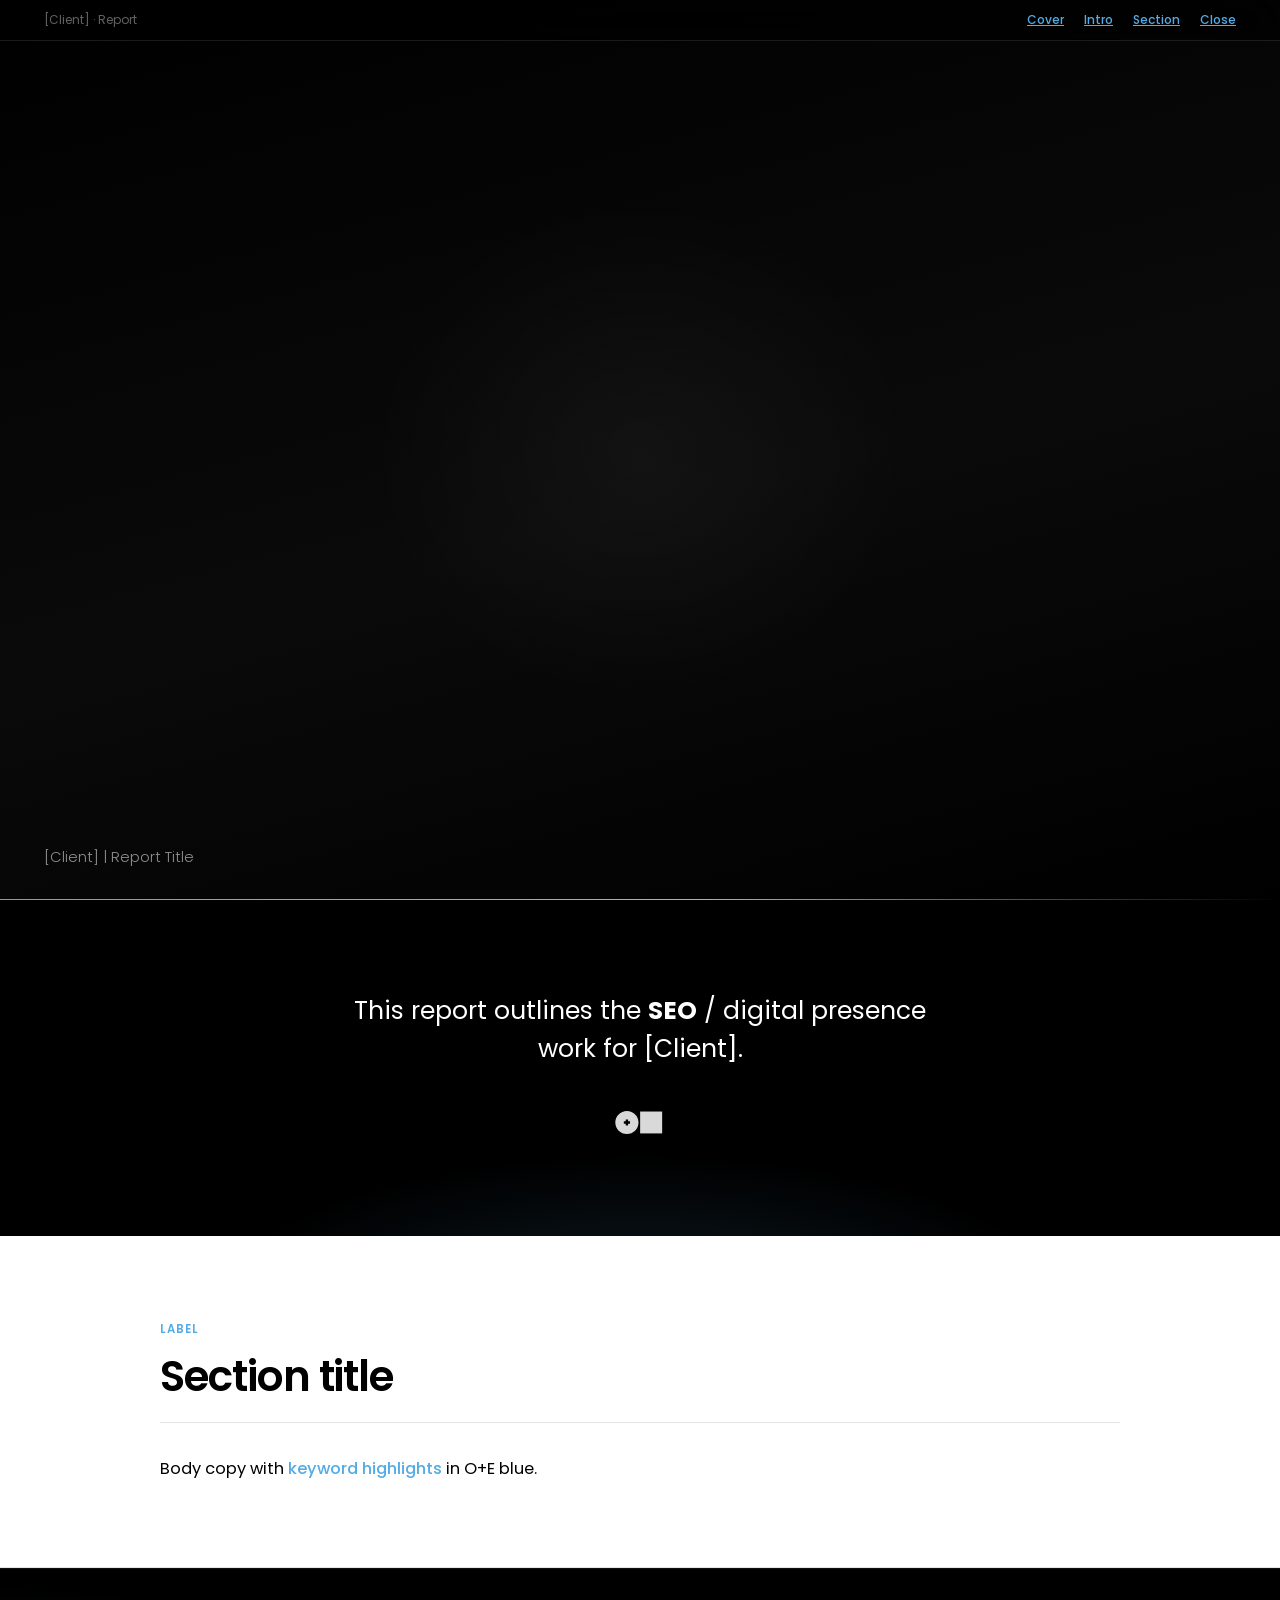
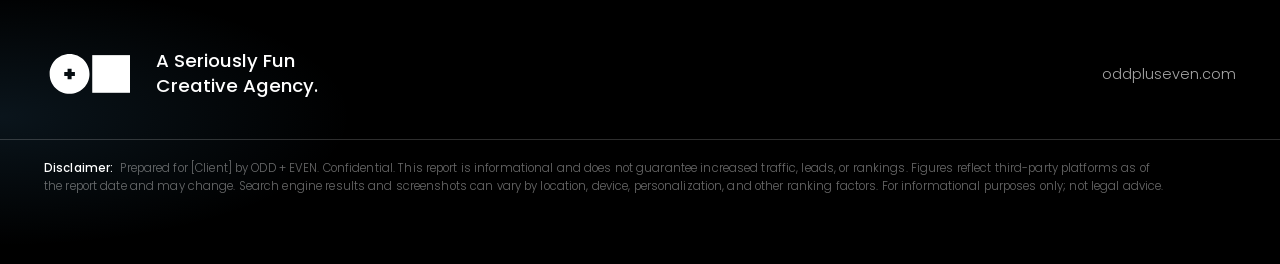
<file: reports/_template.html>
<!DOCTYPE html>
<html lang="en">
<head>
  <meta charset="utf-8" />
  <meta name="viewport" content="width=device-width, initial-scale=1" />
  <meta name="robots" content="noindex, nofollow" />
  <title>[Client] | Report Title</title>
  <link rel="stylesheet" href="css/oe-report.css" />
</head>
<body>
  <nav class="report-nav">
    <span class="report-nav-title">[Client] · Report</span>
    <a href="#cover">Cover</a>
    <a href="#intro">Intro</a>
    <a href="#section">Section</a>
    <a href="#close">Close</a>
  </nav>

  <main class="report">
    <header class="hero" id="cover">
      <img class="wordmark" src="assets/oe-icon.svg" alt="ODD + EVEN" />
      <p class="hero-meta">[Client] | Report Title</p>
    </header>

    <section class="band" id="intro">
      <div class="report-inner">
        <p class="lede">
          This report outlines the <strong>SEO</strong> / digital presence work for [Client].
        </p>
        <img class="mark band-mark" src="assets/oe-icon.svg" alt="" />
      </div>
    </section>

    <section class="report-section" id="section">
      <div class="report-inner--wide" style="margin:0 auto;">
        <header class="section-header">
          <p class="eyebrow">Label</p>
          <h1 class="section-title">Section title</h1>
        </header>
        <p class="prose">
          Body copy with <span class="kw">keyword highlights</span> in O+E blue.
        </p>
      </div>
    </section>

    <footer class="report-footer" id="close">
      <div class="report-footer-top">
        <div class="report-footer-brand">
          <img class="mark mark--lg" src="assets/oe-icon.svg" alt="" />
          <p>A Seriously Fun<br />Creative Agency.</p>
        </div>
        <a href="https://www.oddpluseven.com/">oddpluseven.com</a>
      </div>
      <div class="report-footer-disclaimer-wrap">
        <p class="report-footer-disclaimer">
          <span class="report-footer-disclaimer-label">Disclaimer:</span>
          Prepared for [Client] by ODD + EVEN. Confidential.
          This report is informational and does not guarantee increased traffic, leads, or rankings.
          Figures reflect third-party platforms as of the report date and may change. Search engine
          results and screenshots can vary by location, device, personalization, and other ranking factors.
          For informational purposes only; not legal advice.
        </p>
      </div>
    </footer>
  </main>
</body>
</html>
</file>
<file: reports/css/oe-report.css>
/*
  O+E Digital Presence Report — web stylesheet
  Visual cues from Legacy SEO PDF (Poppins, black/white, #54abe5, mint)
  Layout: scrolling web report — not a slide/PDF deck
*/

@import url("https://fonts.googleapis.com/css2?family=Poppins:wght@300;400;500;600;700&display=swap");

:root {
  --oe-black: #000000;
  --oe-white: #ffffff;
  --oe-blue: #54abe5;
  --oe-blue-deep: #2f8fc9;
  --oe-green: #08a866;
  --oe-mint: #69d6ad;
  --oe-gray-1: #5c5e61;
  --oe-gray-2: #8a8c8f;
  --oe-gray-3: #b0b2b5;
  --oe-gray-bg: #ffffff;
  --oe-gray-line: #e4e5e7;
  --oe-font: "Poppins", system-ui, -apple-system, sans-serif;
  --oe-max: 720px;
  --oe-wide: 960px;
  --oe-pad: clamp(1.25rem, 4vw, 2.75rem);
  --oe-ease: cubic-bezier(0.22, 1, 0.36, 1);
  --oe-line: #333333;
  --oe-line-w: 1px;
  --oe-radius: 20px;
}

*,
*::before,
*::after {
  box-sizing: border-box;
}

html {
  scroll-behavior: smooth;
  font-size: 16px;
  scroll-padding-top: 5.5rem;
}

body {
  margin: 0;
  font-family: var(--oe-font);
  font-weight: 400;
  line-height: 1.6;
  color: var(--oe-black);
  background:
    radial-gradient(ellipse 80% 50% at 100% -10%, rgba(84, 171, 229, 0.07), transparent 55%),
    radial-gradient(ellipse 60% 40% at -5% 40%, rgba(105, 214, 173, 0.05), transparent 50%),
    var(--oe-white);
  -webkit-font-smoothing: antialiased;
}

img {
  max-width: 100%;
  height: auto;
  display: block;
}

a {
  color: var(--oe-blue);
  transition: color 0.2s ease;
}

a:hover {
  color: var(--oe-blue-deep);
}

/* ---------- Motion ---------- */

@keyframes oe-rise {
  from {
    opacity: 0.01;
    transform: translateY(14px);
  }
  to {
    opacity: 1;
    transform: translateY(0);
  }
}

@keyframes oe-draw {
  from {
    transform: scaleX(0);
  }
  to {
    transform: scaleX(1);
  }
}

@keyframes oe-reveal {
  from {
    opacity: 0;
    transform: translateY(28px);
  }
  to {
    opacity: 1;
    transform: translateY(0);
  }
}

/* Scroll-in reveals */
.reveal {
  opacity: 0;
  transform: translateY(28px);
  transition:
    opacity 0.7s var(--oe-ease),
    transform 0.7s var(--oe-ease);
  transition-delay: calc(var(--reveal-i, 0) * 70ms);
  will-change: opacity, transform;
}

.reveal.is-in {
  opacity: 1;
  transform: translateY(0);
}

.reveal--fade {
  transform: translateY(16px);
}

.reveal--left {
  transform: translateX(-22px);
}

.reveal--left.is-in {
  transform: translateX(0);
}

@media (prefers-reduced-motion: no-preference) {
  .hero-center,
  .hero-brands,
  .hero-meta {
    animation: oe-rise 0.75s var(--oe-ease) forwards;
  }

  .hero-center { animation-delay: 0.06s; }
  .hero-meta { animation-delay: 0.18s; }
  .hero-brands { animation-delay: 0.28s; }
}

@media (prefers-reduced-motion: reduce) {
  *,
  *::before,
  *::after {
    animation: none !important;
    transition: none !important;
  }

  .reveal {
    opacity: 1;
    transform: none;
  }
}

/* ---------- Nav ---------- */

.report-nav {
  position: fixed;
  top: 0;
  left: 0;
  right: 0;
  z-index: 100;
  display: flex;
  flex-wrap: wrap;
  gap: 0.65rem 1.25rem;
  align-items: center;
  padding: 0.65rem var(--oe-pad);
  background: rgba(0, 0, 0, 0.52);
  backdrop-filter: blur(20px) saturate(1.45);
  -webkit-backdrop-filter: blur(20px) saturate(1.45);
  color: var(--oe-white);
  font-size: 0.75rem;
  font-weight: 500;
  border-bottom: 1px solid rgba(255, 255, 255, 0.1);
  transition:
    background 0.35s ease,
    border-color 0.35s ease,
    color 0.35s ease,
    box-shadow 0.35s ease;
}

.report-nav--light {
  background: rgba(255, 255, 255, 0.92);
  border-bottom-color: rgba(0, 0, 0, 0.08);
  color: #000;
  box-shadow: 0 8px 28px rgba(0, 0, 0, 0.04);
}

.report-nav .report-nav-title {
  margin-right: auto;
  color: rgba(255, 255, 255, 0.38);
  font-weight: 400;
  transition: color 0.35s ease, border-color 0.35s ease;
}

.report-nav-brand {
  display: flex;
  align-items: center;
  gap: 0.45rem;
  margin-right: auto;
  min-width: 0;
}

.report-nav-brand__wilson {
  width: 1.75rem;
  height: auto;
  display: block;
  flex-shrink: 0;
  transition: filter 0.35s ease;
}

.report-nav-brand__name {
  color: var(--oe-white);
  font-weight: 500;
  letter-spacing: 0.01em;
  white-space: nowrap;
  transition: color 0.35s ease;
}

.report-nav-brand .report-nav-title {
  margin-right: 0;
  margin-left: 0.15rem;
  padding-left: 0.65rem;
  border-left: 1px solid rgba(255, 255, 255, 0.18);
  white-space: nowrap;
}

.report-nav-links {
  position: relative;
  display: flex;
  flex-wrap: wrap;
  align-items: center;
  gap: 0.15rem;
  padding: 0.15rem;
  border-radius: 999px;
  background: rgba(255, 255, 255, 0.06);
  transition: background 0.35s ease;
}

.report-nav-pill {
  position: absolute;
  top: 0.15rem;
  left: 0;
  z-index: 0;
  height: calc(100% - 0.3rem);
  min-width: 2rem;
  border-radius: 999px;
  background: #fff;
  box-shadow: none;
  transform: translateX(0);
  transition:
    transform 0.48s cubic-bezier(0.22, 1.15, 0.36, 1),
    width 0.48s cubic-bezier(0.22, 1.15, 0.36, 1),
    opacity 0.25s ease,
    background 0.35s ease;
  pointer-events: none;
  opacity: 0;
}

.report-nav-pill.is-ready {
  opacity: 1;
}

.report-nav-links a {
  position: relative;
  z-index: 1;
  color: rgba(255, 255, 255, 0.62);
  text-decoration: none;
  white-space: nowrap;
  padding: 0.45rem 0.85rem;
  border-radius: 999px;
  border-bottom: none;
  transition: color 0.25s ease;
}

.report-nav-links a:hover {
  color: var(--oe-white);
  border-bottom-color: transparent;
}

.report-nav-links a.is-active {
  color: #000;
}

.report-nav-progress {
  position: absolute;
  left: 0;
  right: 0;
  bottom: 0;
  height: 2px;
  pointer-events: none;
  background: transparent;
}

.report-nav-progress__bar {
  display: block;
  height: 100%;
  width: 100%;
  transform: scaleX(0);
  transform-origin: left center;
  background: linear-gradient(90deg, var(--oe-blue), var(--oe-mint));
  will-change: transform;
}

/* Light surface — over white page sections */
.report-nav--light .report-nav-brand__name {
  color: #000;
}

.report-nav--light .report-nav-brand__wilson {
  filter: invert(1);
}

.report-nav--light .report-nav-title,
.report-nav--light .report-nav-brand .report-nav-title {
  color: rgba(0, 0, 0, 0.4);
  border-left-color: rgba(0, 0, 0, 0.14);
}

.report-nav--light .report-nav-links {
  background: rgba(0, 0, 0, 0.05);
}

.report-nav--light .report-nav-links a {
  color: rgba(0, 0, 0, 0.52);
}

.report-nav--light .report-nav-links a:hover {
  color: #000;
}

.report-nav--light .report-nav-links a.is-active {
  color: #fff;
}

.report-nav--light .report-nav-pill {
  background: #000;
}

.report-nav--light .report-nav-progress {
  background: transparent;
}

@media screen and (max-width: 720px) {
  html {
    scroll-padding-top: 6.5rem;
  }

  .report-nav {
    font-size: 0.7rem;
    gap: 0.5rem;
    padding-top: calc(0.55rem + env(safe-area-inset-top, 0px));
    padding-left: max(var(--oe-pad), env(safe-area-inset-left, 0px));
    padding-right: max(var(--oe-pad), env(safe-area-inset-right, 0px));
  }

  .report-nav-brand {
    width: 100%;
    margin-right: 0;
    margin-bottom: 0.1rem;
    gap: 0.4rem;
  }

  .report-nav-brand__wilson {
    width: 1.45rem;
  }

  .report-nav-brand__name {
    font-size: 0.78rem;
    min-width: 0;
    overflow: hidden;
    text-overflow: ellipsis;
  }

  .report-nav-brand .report-nav-title {
    font-size: 0.68rem;
    padding-left: 0.5rem;
    flex-shrink: 0;
  }

  .report-nav-links {
    width: 100%;
    overflow-x: auto;
    flex-wrap: nowrap;
    -webkit-overflow-scrolling: touch;
    scrollbar-width: none;
    mask-image: linear-gradient(90deg, #000 0%, #000 calc(100% - 1.5rem), transparent);
    -webkit-mask-image: linear-gradient(90deg, #000 0%, #000 calc(100% - 1.5rem), transparent);
    padding-right: 1rem;
  }

  .report-nav-links::-webkit-scrollbar {
    display: none;
  }

  .report-nav-links a {
    padding: 0.5rem 0.75rem;
    font-size: 0.72rem;
  }
}

/* ---------- Page shell ---------- */

.report {
  width: 100%;
}

.report-section {
  position: relative;
  padding: clamp(3rem, 7vw, 5.25rem) var(--oe-pad);
  border-bottom: 1px solid var(--oe-gray-line);
}

.report-section:last-child {
  border-bottom: none;
}

.report-section--dark {
  background:
    radial-gradient(ellipse 70% 60% at 90% 0%, rgba(84, 171, 229, 0.18), transparent 55%),
    radial-gradient(ellipse 50% 45% at 0% 100%, rgba(105, 214, 173, 0.12), transparent 50%),
    var(--oe-black);
  color: var(--oe-white);
  border-bottom-color: #1a1a1a;
}

.report-section--muted {
  background: var(--oe-white);
}

.report-inner {
  max-width: var(--oe-max);
  margin: 0 auto;
}

.report-inner--wide {
  max-width: var(--oe-wide);
  margin: 0 auto;
}

/* ---------- Hero / band ---------- */

.hero {
  position: relative;
  isolation: isolate;
  min-height: 100vh;
  min-height: 100dvh;
  display: flex;
  flex-direction: column;
  justify-content: center;
  align-items: center;
  gap: 1.75rem;
  padding: clamp(3.5rem, 11vw, 7rem) var(--oe-pad);
  padding-top: calc(clamp(3.5rem, 11vw, 7rem) + 3.75rem);
  padding-bottom: clamp(5.5rem, 12vw, 7.5rem);
  background: var(--oe-black);
  color: var(--oe-white);
  overflow: hidden;
  text-align: center;
  --glow-x: 0px;
  --glow-y: 0px;
  --glow-x2: 0px;
  --glow-y2: 0px;
}

.hero::before {
  content: "";
  position: absolute;
  inset: 0;
  z-index: 0;
  background:
    radial-gradient(ellipse 30% 40% at 50% 50%, rgba(255, 255, 255, 0.04), transparent 70%),
    linear-gradient(165deg, #000 0%, #0a0a0a 55%, #000 100%);
  pointer-events: none;
}

.hero-glows {
  position: absolute;
  inset: 0;
  z-index: 0;
  pointer-events: none;
  overflow: hidden;
}

.hero-glow {
  position: absolute;
  border-radius: 50%;
  filter: blur(64px);
  will-change: transform;
  opacity: 1;
}

.hero-glow--blue {
  width: min(62vw, 34rem);
  height: min(70vw, 38rem);
  right: -12%;
  top: -18%;
  background: rgba(84, 171, 229, 0.42);
  transform: translate3d(var(--glow-x), var(--glow-y), 0);
}

.hero-glow--mint {
  width: min(52vw, 28rem);
  height: min(58vw, 30rem);
  left: -14%;
  bottom: -16%;
  background: rgba(105, 214, 173, 0.28);
  transform: translate3d(var(--glow-x2), var(--glow-y2), 0);
}

.hero > .hero-center {
  position: relative;
  z-index: 1;
}

.hero-meta,
.hero-brands {
  z-index: 2;
}

.hero::after {
  content: "";
  position: absolute;
  left: 0;
  right: 0;
  bottom: 0;
  z-index: 2;
  height: 1px;
  background: linear-gradient(90deg, var(--oe-blue), var(--oe-mint) 55%, transparent);
  transform: scaleX(0);
  transform-origin: left center;
}

@media (prefers-reduced-motion: no-preference) {
  .hero::after {
    animation: oe-draw 1s var(--oe-ease) 0.4s both;
  }
}

@media (prefers-reduced-motion: reduce) {
  .hero::after {
    transform: scaleX(1);
  }
}

.hero-center {
  display: flex;
  flex-direction: column;
  align-items: center;
  gap: 1rem;
  max-width: 22em;
  margin: 0 auto;
}

.hero-eyebrow {
  margin: 0;
  font-size: clamp(0.78rem, 1.4vw, 0.9rem);
  font-weight: 500;
  letter-spacing: 0.06em;
  text-transform: uppercase;
  color: rgba(255, 255, 255, 0.5);
}

.hero-title {
  margin: 0;
  font-size: clamp(2.75rem, 8vw, 5.25rem);
  font-weight: 600;
  line-height: 1.15;
  letter-spacing: -0.035em;
  color: var(--oe-white);
  text-wrap: balance;
}

.hero-title .accent {
  color: var(--oe-mint);
}

.hero-title__bubble {
  display: inline-flex;
  align-items: center;
  justify-content: center;
  padding: 0.9em 1.7em;
  font-size: clamp(0.68rem, 1.3vw, 0.78rem);
  font-weight: 500;
  letter-spacing: 0.08em;
  line-height: 1;
  text-transform: uppercase;
  color: rgba(255, 255, 255, 0.92);
  white-space: nowrap;
  border-radius: 999px;
  border: 0.5px solid rgba(255, 255, 255, 0.28);
  background:
    radial-gradient(
      ellipse 70% 90% at calc(100% + var(--glow-x)) calc(0% + var(--glow-y)),
      rgba(84, 171, 229, 0.34),
      transparent 55%
    ),
    radial-gradient(
      ellipse 70% 90% at calc(0% + var(--glow-x2)) calc(100% + var(--glow-y2)),
      rgba(105, 214, 173, 0.3),
      transparent 55%
    ),
    rgba(255, 255, 255, 0.06);
  backdrop-filter: blur(12px) saturate(1.6);
  -webkit-backdrop-filter: blur(12px) saturate(1.6);
}

.hero-brands {
  position: absolute;
  right: var(--oe-pad);
  bottom: clamp(1.25rem, 3vw, 2rem);
  display: flex;
  align-items: center;
  gap: 1.1rem;
}

.hero-brands__wilson {
  width: clamp(2.75rem, 6vw, 3.5rem);
  height: auto;
  display: block;
}

.hero-brands__x {
  font-size: clamp(0.85rem, 1.6vw, 1.05rem);
  font-weight: 300;
  line-height: 1;
  color: rgba(255, 255, 255, 0.45);
}

.hero-brands__oe {
  width: min(104px, 28vw);
  height: auto;
  display: block;
}

.hero-meta {
  position: absolute;
  left: var(--oe-pad);
  bottom: clamp(1.25rem, 3vw, 2rem);
  margin: 0;
  font-size: clamp(0.8rem, 1.4vw, 0.92rem);
  font-weight: 300;
  color: rgba(255, 255, 255, 0.55);
  max-width: min(20rem, calc(100% - 12rem));
  line-height: 1.45;
  text-align: left;
}

.band {
  position: relative;
  padding: clamp(3.5rem, 9vw, 5.75rem) var(--oe-pad);
  background:
    radial-gradient(ellipse 60% 80% at 50% 120%, rgba(84, 171, 229, 0.15), transparent 55%),
    var(--oe-black);
  color: var(--oe-white);
  text-align: center;
  overflow: hidden;
}

.band .report-inner {
  display: flex;
  flex-direction: column;
  align-items: center;
  gap: 1.5rem;
  position: relative;
}

.band-mark {
  margin-top: 0.5rem;
  opacity: 0.85;
  transition: opacity 0.25s ease, transform 0.35s var(--oe-ease);
}

.band:hover .band-mark {
  opacity: 1;
  transform: translateY(-2px);
}

/* ---------- Type ---------- */

.eyebrow {
  display: block;
  margin: 0 0 0.85rem;
  font-size: 0.72rem;
  font-weight: 600;
  letter-spacing: 0.08em;
  text-transform: uppercase;
  color: var(--oe-blue);
}

.report-section--dark .eyebrow {
  color: var(--oe-mint);
}

h1,
.section-title {
  margin: 0 0 0.5rem;
  font-size: clamp(1.9rem, 4.2vw, 2.65rem);
  font-weight: 600;
  line-height: 1.15;
  letter-spacing: -0.025em;
  text-transform: none;
  color: inherit;
}

h2,
.subhead {
  margin: 0 0 0.85rem;
  font-size: 1.08rem;
  font-weight: 600;
  line-height: 1.35;
  letter-spacing: -0.01em;
  text-transform: none;
  color: inherit;
}

h3 {
  margin: 0 0 0.5rem;
  font-size: 0.95rem;
  font-weight: 600;
  line-height: 1.35;
}

.lede,
.statement {
  margin: 0;
  font-size: clamp(1.2rem, 2.6vw, 1.55rem);
  font-weight: 400;
  line-height: 1.55;
  max-width: 38rem;
}

.statement strong {
  font-weight: 600;
}

.prose {
  margin: 0 0 1.15rem;
  font-size: 1.02rem;
  font-weight: 400;
  line-height: 1.7;
  color: inherit;
}

.prose:last-child {
  margin-bottom: 0;
}

.prose-tight {
  margin: 0 0 0.75rem;
  font-size: 0.95rem;
  line-height: 1.55;
}

.meta {
  font-size: 0.8rem;
  font-weight: 400;
  color: var(--oe-gray-2);
}

.kw {
  color: var(--oe-blue);
  font-weight: 500;
  box-decoration-break: clone;
  -webkit-box-decoration-break: clone;
}

a.kw {
  text-decoration: none;
  border-bottom: 1px solid rgba(84, 171, 229, 0.35);
}

a.kw:hover {
  border-bottom-color: var(--oe-blue);
}

.report-section--dark .kw,
.accent-mint {
  color: var(--oe-mint);
}

.accent-green {
  color: var(--oe-green);
}

.muted {
  color: var(--oe-gray-2);
}

.section-header {
  margin-bottom: 2rem;
  padding-bottom: 1.15rem;
  border-bottom: 1px solid var(--oe-gray-line);
  position: relative;
}

.report-section--dark .section-header {
  border-bottom-color: rgba(255, 255, 255, 0.12);
}

.section-header .section-title {
  margin-bottom: 0.2rem;
}

.asset-ref {
  margin: 1.75rem 0 0;
  padding-top: 1rem;
  border-top: 1px dashed var(--oe-gray-line);
  font-size: 0.75rem;
  font-weight: 400;
  line-height: 1.45;
  color: var(--oe-gray-2);
}

/* ---------- Layout helpers ---------- */

.stack {
  display: flex;
  flex-direction: column;
  gap: 1rem;
}

.stack-lg {
  gap: 1.65rem;
}

.two-col {
  display: grid;
  grid-template-columns: 1fr 1fr;
  gap: 1.75rem 2.75rem;
}

/* ---------- Wilson review / approval ---------- */

.wilson-review-stack {
  display: flex;
  flex-direction: column;
  gap: 1.5rem;
}

.wilson-review {
  margin-top: 0;
  padding: 1.75rem 1.75rem 1.85rem;
  border: var(--oe-line-w) solid var(--oe-line);
  border-radius: var(--oe-radius);
  background: #fff;
}

.wilson-review__badge {
  display: inline-block;
  margin: 0 0 1rem;
  padding: 0.4rem 0.8rem;
  font-size: 0.7rem;
  font-weight: 600;
  letter-spacing: 0.12em;
  text-transform: uppercase;
  color: #fff;
  background: var(--oe-black);
  border-radius: 999px;
}

.wilson-review__title {
  margin: 0 0 0.85rem;
  font-size: clamp(1.45rem, 2.5vw, 1.85rem);
  font-weight: 600;
  letter-spacing: -0.02em;
  line-height: 1.15;
}

.wilson-review__compare {
  display: grid;
  grid-template-columns: 1fr 1fr;
  gap: 1.25rem;
  margin: 1.5rem 0 1.5rem;
}

.wilson-review__block {
  padding: 1.15rem 1.2rem;
  border: var(--oe-line-w) solid var(--oe-line);
  border-radius: var(--oe-radius);
  background: #fff;
}

.wilson-review__block--proposed {
  border-color: var(--oe-line);
  background: #fff;
}

.wilson-review__label {
  margin: 0 0 0.65rem;
  font-size: 0.68rem;
  font-weight: 600;
  letter-spacing: 0.14em;
  text-transform: uppercase;
  color: var(--oe-gray-2);
}

.wilson-review__block--proposed .wilson-review__label {
  color: var(--oe-black);
}

.wilson-review__quote {
  margin: 0;
  font-size: 0.92rem;
  font-weight: 400;
  line-height: 1.55;
  color: var(--oe-black);
}

.wilson-review__quote p {
  margin: 0;
}

.wilson-review__quote p + p {
  margin-top: 0.85rem;
}

.wilson-review__prompts {
  list-style: none;
  margin: 1rem 0 0;
  padding: 0;
}

.wilson-review__prompts li {
  position: relative;
  margin: 0;
  padding: 0.45rem 0 0.45rem 1.15rem;
  font-size: 0.9rem;
  line-height: 1.45;
  color: var(--oe-black);
  border-top: 1px solid var(--oe-gray-line);
}

.wilson-review__prompts li:first-child {
  border-top: none;
  margin-top: 0.35rem;
}

.wilson-review__prompts li::before {
  content: "";
  position: absolute;
  left: 0;
  top: 0.85rem;
  width: 0.4rem;
  height: 0.4rem;
  border-radius: 50%;
  background: var(--oe-black);
}

.wilson-review__cta {
  margin: 1.35rem 0 0;
  padding-top: 1.15rem;
  border-top: 1px solid var(--oe-line);
  max-width: 36rem;
  font-size: 1rem;
  font-weight: 500;
  line-height: 1.55;
  text-wrap: balance;
}

.wilson-review__cta a {
  color: var(--oe-blue);
  font-weight: 600;
  text-decoration: underline;
  text-underline-offset: 0.15em;
}

.wilson-review__cta a:hover {
  color: var(--oe-black);
}

#wilson-review > .report-inner--wide > .prose a.kw {
  color: var(--oe-blue);
  text-decoration: underline;
  text-underline-offset: 0.15em;
}

@media screen and (max-width: 720px) {
  .wilson-review {
    padding: 1.25rem;
  }

  .wilson-review__compare {
    grid-template-columns: 1fr;
  }
}

.labeled-item {
  margin: 0 0 1rem;
  padding: 0.85rem 0 0.85rem 1rem;
  border-left: 2px solid var(--oe-gray-line);
  transition: border-color 0.25s ease, background 0.25s ease;
}

.labeled-item:hover {
  border-left-color: var(--oe-blue);
  background: linear-gradient(90deg, rgba(84, 171, 229, 0.06), transparent 70%);
}

.labeled-item:last-child {
  margin-bottom: 0;
}

.report-section--dark .labeled-item {
  border-left-color: rgba(255, 255, 255, 0.15);
}

.report-section--dark .labeled-item:hover {
  border-left-color: var(--oe-mint);
  background: linear-gradient(90deg, rgba(105, 214, 173, 0.08), transparent 70%);
}

.labeled-item .item-text {
  margin: 0 0 0.2rem;
  font-size: 1rem;
  font-weight: 500;
  line-height: 1.4;
}

.labeled-item .item-meta {
  margin: 0;
  font-size: 0.8rem;
  font-weight: 400;
  color: var(--oe-gray-2);
  line-height: 1.4;
}

/* ---------- Stats ---------- */

.stat-row {
  display: grid;
  grid-template-columns: repeat(3, 1fr);
  gap: 1rem;
  margin: 1.5rem 0 0;
}

.stat {
  position: relative;
  padding: 1.25rem 1.15rem 1.15rem;
  background: var(--oe-white);
  border: var(--oe-line-w) solid var(--oe-line);
  border-radius: var(--oe-radius);
  box-shadow: none;
  transition: transform 0.3s var(--oe-ease), border-color 0.2s ease;
}

.stat:hover {
  transform: translateY(-2px);
  border-color: var(--oe-black);
}

.report-section--dark .stat {
  background: transparent;
  border-color: rgba(255, 255, 255, 0.35);
  box-shadow: none;
}

.report-section--muted .stat {
  background: var(--oe-white);
}

.stat-value {
  margin: 0 0 0.35rem;
  font-size: clamp(2rem, 4vw, 2.65rem);
  font-weight: 600;
  line-height: 1.05;
  letter-spacing: -0.03em;
  color: var(--oe-blue);
  font-variant-numeric: tabular-nums;
}

.report-section--dark .stat-value {
  color: var(--oe-mint);
}

.stat-label {
  margin: 0;
  font-size: 0.8rem;
  font-weight: 400;
  line-height: 1.35;
  color: var(--oe-gray-1);
  text-transform: none;
}

.report-section--dark .stat-label {
  color: var(--oe-gray-3);
}

.report-section--dark .oe-table {
  background: rgba(255, 255, 255, 0.04);
  border-color: rgba(255, 255, 255, 0.28);
  color: var(--oe-white);
}

.report-section--dark .oe-table th {
  background: rgba(255, 255, 255, 0.06);
  color: var(--oe-gray-3);
  border-bottom-color: rgba(255, 255, 255, 0.35);
}

.report-section--dark .oe-table td {
  border-bottom-color: rgba(255, 255, 255, 0.12);
}

.report-section--dark .oe-table tbody tr:hover td {
  background: rgba(105, 214, 173, 0.08);
}

.report-section--dark .meta {
  color: var(--oe-gray-3);
}

.report-section--dark .prose,
.report-section--dark .prose-tight,
.report-section--dark .item-text,
.report-section--dark .subhead {
  color: var(--oe-white);
}

.report-section--dark .item-meta {
  color: var(--oe-gray-3);
}

.report-section--dark .evidence-card {
  background: rgba(255, 255, 255, 0.04);
  border-color: rgba(255, 255, 255, 0.28);
  color: var(--oe-white);
}

.report-section--dark .evidence-card__meta {
  border-top-color: rgba(255, 255, 255, 0.18);
}

.report-section--dark .evidence-card__file {
  color: var(--oe-gray-3);
}

.report-section--dark .shot--zoom,
.report-section--dark .shot {
  border-color: rgba(255, 255, 255, 0.28);
  background: rgba(255, 255, 255, 0.04);
}

.report-section--dark .shot-zoom-icon {
  background: rgba(0, 0, 0, 0.55);
  border-color: rgba(255, 255, 255, 0.35);
  color: #fff;
}

.report-section--dark .tag--low {
  background: rgba(255, 255, 255, 0.12);
  color: #eee;
}

.report-section--dark .tag--open {
  color: var(--oe-gray-3);
}

.report-section--dark .section-header {
  border-bottom-color: rgba(255, 255, 255, 0.12);
}

/* ---------- Tables ---------- */

.oe-table {
  width: 100%;
  border-collapse: separate;
  border-spacing: 0;
  font-size: 0.9rem;
  font-weight: 400;
  background: var(--oe-white);
  border: var(--oe-line-w) solid var(--oe-line);
  border-radius: var(--oe-radius);
  overflow: hidden;
  box-shadow: none;
}

.oe-table th {
  text-align: left;
  font-size: 0.7rem;
  font-weight: 600;
  letter-spacing: 0.06em;
  text-transform: uppercase;
  color: var(--oe-gray-2);
  padding: 0.85rem 1rem;
  background: var(--oe-gray-bg);
  border-bottom: 2px solid var(--oe-black);
}

.oe-table td {
  padding: 0.85rem 1rem;
  border-bottom: 1px solid var(--oe-gray-line);
  vertical-align: top;
  line-height: 1.45;
  transition: background 0.2s ease;
}

.oe-table tbody tr:hover td {
  background: rgba(84, 171, 229, 0.05);
}

.oe-table tr:last-child td {
  border-bottom: none;
}

.tag {
  display: inline-block;
  font-size: 0.65rem;
  font-weight: 600;
  letter-spacing: 0.04em;
  text-transform: uppercase;
  padding: 0.25rem 0.5rem;
  border-radius: 3px;
  white-space: nowrap;
}

.tag--high {
  background: var(--oe-black);
  color: var(--oe-white);
}

.tag--med {
  background: var(--oe-blue);
  color: var(--oe-white);
}

.tag--low {
  background: var(--oe-gray-line);
  color: #333;
}

.tag--pos {
  background: var(--oe-green);
  color: var(--oe-white);
}

.tag--open {
  background: transparent;
  color: var(--oe-gray-1);
  padding-left: 0;
}

/* ---------- Lists ---------- */

.checklist {
  list-style: none;
  padding: 0;
  margin: 0;
}

.checklist li {
  position: relative;
  padding: 0.55rem 0 0.55rem 1.25rem;
  margin-bottom: 0.15rem;
  font-size: 0.95rem;
  font-weight: 400;
  line-height: 1.45;
  border-bottom: 1px solid transparent;
}

.checklist li:last-child {
  margin-bottom: 0;
}

.checklist li::before {
  content: "";
  position: absolute;
  left: 0;
  top: 0.95em;
  width: 0.45em;
  height: 0.45em;
  background: var(--oe-blue);
  border-radius: 50%;
  box-shadow: 0 0 0 3px rgba(84, 171, 229, 0.18);
}

/* ---------- Month compare (Aug → Sep) ---------- */

.month-compare {
  display: grid;
  grid-template-columns: 1fr auto 1fr;
  gap: 0 1.25rem;
  align-items: stretch;
  margin-top: 0.5rem;
}

.month-panel {
  display: flex;
  flex-direction: column;
  min-height: 100%;
  padding: 1.5rem 0 0;
  border-top: 2px solid rgba(255, 255, 255, 0.14);
}

.month-panel--done {
  border-top-color: var(--oe-mint);
}

.month-panel--next {
  border-top-color: var(--oe-blue);
}

.month-panel__head {
  margin-bottom: 1.35rem;
}

.month-panel__year {
  margin: 0 0 0.35rem;
  font-size: 0.72rem;
  font-weight: 500;
  letter-spacing: 0.16em;
  text-transform: uppercase;
  color: rgba(255, 255, 255, 0.4);
}

.month-panel__name {
  margin: 0 0 1rem;
  font-size: clamp(2.4rem, 5vw, 3.4rem);
  font-weight: 600;
  line-height: 0.95;
  letter-spacing: -0.03em;
  color: var(--oe-white);
}

.month-panel__status {
  display: inline-block;
  margin: 0.15rem 0 0;
  padding: 0.28rem 0.65rem;
  font-size: 0.68rem;
  font-weight: 600;
  letter-spacing: 0.12em;
  text-transform: uppercase;
  border: 1px solid rgba(255, 255, 255, 0.2);
  border-radius: 999px;
  color: rgba(255, 255, 255, 0.7);
}

.month-panel--done .month-panel__status {
  border-color: rgba(105, 214, 173, 0.45);
  color: var(--oe-mint);
}

.month-panel--next .month-panel__status {
  border-color: rgba(84, 171, 229, 0.5);
  color: var(--oe-blue);
}

.month-panel__list {
  list-style: none;
  margin: 0;
  padding: 0;
  flex: 1;
}

.month-panel__list li {
  position: relative;
  margin: 0;
  padding: 0.7rem 0 0.7rem 1.65rem;
  font-size: 0.92rem;
  font-weight: 400;
  line-height: 1.45;
  color: rgba(255, 255, 255, 0.82);
  border-bottom: 1px solid rgba(255, 255, 255, 0.08);
}

.month-panel__list li:last-child {
  border-bottom: none;
}

.month-panel--done .month-panel__list li::before {
  content: "";
  position: absolute;
  left: 0;
  top: 1.05rem;
  width: 0.7rem;
  height: 0.35rem;
  border-left: 2px solid var(--oe-mint);
  border-bottom: 2px solid var(--oe-mint);
  transform: rotate(-45deg);
}

.month-panel--next .month-panel__list li::before {
  content: "";
  position: absolute;
  left: 0.15rem;
  top: 1.05rem;
  width: 0.45rem;
  height: 0.45rem;
  border: 2px solid var(--oe-blue);
  border-radius: 50%;
  background: transparent;
}

.month-compare__rail {
  display: flex;
  flex-direction: column;
  align-items: center;
  justify-content: flex-start;
  padding-top: 3.6rem;
  width: 2rem;
}

.month-compare__dot {
  width: 0.65rem;
  height: 0.65rem;
  border-radius: 50%;
  background: var(--oe-mint);
  box-shadow: 0 0 0 4px rgba(105, 214, 173, 0.2);
  flex-shrink: 0;
}

.month-compare__dot--next {
  background: var(--oe-blue);
  box-shadow: 0 0 0 4px rgba(84, 171, 229, 0.22);
}

.month-compare__line {
  flex: 1;
  width: 2px;
  min-height: 4rem;
  margin: 0.55rem 0;
  background: linear-gradient(180deg, var(--oe-mint), var(--oe-blue));
  opacity: 0.85;
}

.month-compare__arrow {
  width: 0;
  height: 0;
  margin-bottom: 0.55rem;
  border-left: 5px solid transparent;
  border-right: 5px solid transparent;
  border-top: 7px solid var(--oe-blue);
  opacity: 0.9;
}

.report-section--dark .checklist li::before {
  background: var(--oe-mint);
  box-shadow: 0 0 0 3px rgba(105, 214, 173, 0.2);
}

.scope-cols {
  display: grid;
  grid-template-columns: 1fr 1fr;
  gap: 2rem;
  text-align: left;
  width: 100%;
  max-width: var(--oe-wide);
  margin-top: 2rem;
}

.scope-cols > div {
  padding: 1.5rem 1.35rem;
  border-radius: var(--oe-radius);
  background: transparent;
  border: var(--oe-line-w) solid rgba(255, 255, 255, 0.35);
}

.scope-list {
  list-style: none;
  padding: 0;
  margin: 0;
}

.scope-list li {
  position: relative;
  padding-left: 1.15rem;
  margin-bottom: 0.6rem;
  font-size: 0.95rem;
  font-weight: 400;
  line-height: 1.45;
}

.scope-list li::before {
  content: "";
  position: absolute;
  left: 0;
  top: 0.55em;
  width: 0.35em;
  height: 0.35em;
  border-radius: 50%;
  background: var(--oe-mint);
}

.scope-list--off {
  color: var(--oe-gray-3);
}

.scope-list--off li::before {
  background: var(--oe-gray-2);
}

.scope-heading {
  margin: 0 0 0.25rem;
  font-size: clamp(1.45rem, 3.2vw, 1.95rem);
  font-weight: 500;
  line-height: 1.3;
  text-align: center;
}

/* ---------- Media ---------- */

.shot {
  margin-top: 1.25rem;
  border: var(--oe-line-w) solid var(--oe-line);
  border-radius: var(--oe-radius);
  overflow: hidden;
  background: var(--oe-gray-bg);
  box-shadow: none;
  transition: transform 0.35s var(--oe-ease), border-color 0.2s ease;
}

.shot:hover {
  transform: translateY(-2px);
  border-color: var(--oe-black);
}

.shot img {
  width: 100%;
  max-height: 28rem;
  object-fit: contain;
  object-position: top;
}

.shot--zoom {
  position: relative;
  display: block;
  width: 100%;
  padding: 0;
  margin-top: 1.25rem;
  border: var(--oe-line-w) solid var(--oe-line);
  border-radius: var(--oe-radius);
  overflow: hidden;
  background: var(--oe-gray-bg);
  box-shadow: none;
  cursor: zoom-in;
  text-align: left;
  font: inherit;
  color: inherit;
  transition: transform 0.35s var(--oe-ease), border-color 0.2s ease;
}

.shot--zoom:hover {
  transform: translateY(-2px);
  border-color: var(--oe-black);
}

.shot--zoom img {
  width: 100%;
  max-height: 28rem;
  object-fit: contain;
  object-position: top;
  pointer-events: none;
}

.shot-zoom-icon {
  position: absolute;
  top: 0.65rem;
  right: 0.65rem;
  z-index: 2;
  display: flex;
  align-items: center;
  justify-content: center;
  width: 1.75rem;
  height: 1.75rem;
  border-radius: 6px;
  border: var(--oe-line-w) solid var(--oe-line);
  background: rgba(255, 255, 255, 0.92);
  color: #333;
  pointer-events: none;
}

.shot-zoom-icon svg {
  width: 0.85rem;
  height: 0.85rem;
  display: block;
}

.shot--zoom:hover .shot-zoom-icon,
.evidence-card:hover .shot-zoom-icon {
  background: #fff;
  border-color: var(--oe-black);
}

/* ---------- Evidence gallery ---------- */

.evidence-grid {
  display: grid;
  grid-template-columns: repeat(3, 1fr);
  gap: 1rem;
  margin-top: 0.5rem;
}

@media screen and (max-width: 900px) {
  .evidence-grid {
    grid-template-columns: 1fr;
  }
}

.evidence-card {
  position: relative;
  display: flex;
  flex-direction: column;
  align-items: stretch;
  padding: 0;
  margin: 0;
  border: var(--oe-line-w) solid var(--oe-line);
  border-radius: var(--oe-radius);
  overflow: hidden;
  background: var(--oe-white);
  box-shadow: none;
  cursor: zoom-in;
  text-align: left;
  font: inherit;
  color: inherit;
  transition: transform 0.3s var(--oe-ease), border-color 0.2s ease;
}

.evidence-card:hover,
.evidence-card:focus-visible {
  transform: translateY(-2px);
  border-color: var(--oe-black);
  outline: none;
}

.evidence-card__frame {
  position: relative;
  aspect-ratio: 16 / 10;
  background: var(--oe-gray-bg);
  overflow: hidden;
}

.evidence-card__frame .shot-zoom-icon {
  top: 0.5rem;
  right: 0.5rem;
}

.evidence-card__frame img {
  width: 100%;
  height: 100%;
  object-fit: cover;
  object-position: top left;
  pointer-events: none;
}

.evidence-card__meta {
  display: flex;
  flex-direction: column;
  gap: 0.2rem;
  padding: 0.85rem 1rem 1rem;
  border-top: var(--oe-line-w) solid var(--oe-line);
}

.evidence-card__label {
  margin: 0;
  font-size: 0.92rem;
  font-weight: 600;
  line-height: 1.3;
  letter-spacing: -0.01em;
}

.evidence-card__file {
  margin: 0;
  font-size: 0.72rem;
  font-weight: 400;
  color: var(--oe-gray-2);
  line-height: 1.35;
  word-break: break-all;
}

/* ---------- Lightbox ---------- */

.lightbox {
  position: fixed;
  inset: 0;
  z-index: 1000;
  display: flex;
  align-items: center;
  justify-content: center;
  padding: 1.25rem;
  background: rgba(0, 0, 0, 0.88);
  backdrop-filter: blur(10px);
  -webkit-backdrop-filter: blur(10px);
  opacity: 0;
  visibility: hidden;
  pointer-events: none;
  transition: opacity 0.25s ease, visibility 0.25s ease;
}

.lightbox.is-open {
  opacity: 1;
  visibility: visible;
  pointer-events: auto;
}

.lightbox__dialog {
  position: relative;
  display: flex;
  flex-direction: column;
  gap: 0.85rem;
  width: min(1100px, 100%);
  max-width: 100%;
  max-height: calc(100vh - 2.5rem);
}

.lightbox__figure {
  margin: 0;
  display: flex;
  flex-direction: column;
  align-items: center;
  gap: 0.75rem;
  min-height: 0;
  overflow: auto;
  -webkit-overflow-scrolling: touch;
}

.lightbox__img {
  display: block;
  width: auto;
  height: auto;
  max-width: 100%;
  max-height: calc(100vh - 7rem);
  object-fit: contain;
  background: #111;
  border-radius: 4px;
  box-shadow: 0 24px 80px rgba(0, 0, 0, 0.45);
  /* Prefer crisp pixels; avoid soft upscaling of small chat captures */
  image-rendering: -webkit-optimize-contrast;
}

.lightbox__caption {
  margin: 0;
  color: rgba(255, 255, 255, 0.78);
  font-size: 0.9rem;
  font-weight: 400;
  line-height: 1.4;
  text-align: center;
}

.lightbox__open {
  color: var(--oe-mint);
  font-size: 0.8rem;
  font-weight: 500;
  text-decoration: none;
  border-bottom: 1px solid transparent;
}

.lightbox__open:hover {
  border-bottom-color: var(--oe-mint);
  color: var(--oe-white);
}

.lightbox__close,
.lightbox__nav {
  position: absolute;
  z-index: 2;
  display: inline-flex;
  align-items: center;
  justify-content: center;
  border: 1px solid rgba(255, 255, 255, 0.18);
  background: rgba(0, 0, 0, 0.55);
  color: #fff;
  cursor: pointer;
  transition: background 0.2s ease, border-color 0.2s ease, color 0.2s ease;
}

.lightbox__close:hover,
.lightbox__nav:hover {
  background: var(--oe-blue);
  border-color: transparent;
  color: #fff;
}

.lightbox__close {
  top: -0.25rem;
  right: -0.15rem;
  width: 2.5rem;
  height: 2.5rem;
  border-radius: 4px;
  font-size: 1.35rem;
  line-height: 1;
}

.lightbox__nav {
  top: 50%;
  transform: translateY(-50%);
  width: 2.75rem;
  height: 2.75rem;
  border-radius: 4px;
  font-size: 1.5rem;
  line-height: 1;
}

.lightbox__nav--prev {
  left: -0.35rem;
}

.lightbox__nav--next {
  right: -0.35rem;
}

.lightbox__count {
  position: absolute;
  top: -0.15rem;
  left: 0;
  margin: 0;
  font-size: 0.75rem;
  font-weight: 500;
  letter-spacing: 0.04em;
  text-transform: uppercase;
  color: rgba(255, 255, 255, 0.5);
}

body.lightbox-open {
  overflow: hidden;
}

@media screen and (max-width: 720px) {
  .evidence-grid {
    grid-template-columns: 1fr;
  }

  .lightbox__nav--prev {
    left: 0.25rem;
  }

  .lightbox__nav--next {
    right: 0.25rem;
  }

  .lightbox__close {
    top: 0.35rem;
    right: 0.35rem;
  }
}

/* ---------- Dashboard ---------- */

.dash-grid {
  display: grid;
  grid-template-columns: repeat(4, 1fr);
  gap: 1rem;
  margin: 1.75rem 0 0;
}

.dash-card {
  padding: 1.2rem 1.1rem 1.1rem;
  background: var(--oe-white);
  border: var(--oe-line-w) solid var(--oe-line);
  border-radius: var(--oe-radius);
  box-shadow: none;
  transition: transform 0.3s var(--oe-ease), border-color 0.2s ease;
}

.dash-card:hover {
  transform: translateY(-2px);
  border-color: var(--oe-black);
}

.dash-card .stat-value {
  font-size: clamp(1.65rem, 3vw, 2rem);
}

.status-row {
  display: flex;
  flex-wrap: wrap;
  gap: 0.5rem;
  margin: 1.35rem 0 0;
}

.pill {
  display: inline-flex;
  align-items: center;
  gap: 0.35rem;
  font-size: 0.7rem;
  font-weight: 600;
  letter-spacing: 0.04em;
  text-transform: uppercase;
  padding: 0.4rem 0.7rem;
  border-radius: var(--oe-radius);
  background: var(--oe-gray-bg);
  color: #333;
  border: var(--oe-line-w) solid var(--oe-line);
  transition: transform 0.2s ease;
}

.pill:hover {
  transform: translateY(-1px);
}

.pill--done {
  background: var(--oe-green);
  color: #fff;
  border-color: transparent;
}

.pill--progress {
  background: var(--oe-blue);
  color: #fff;
  border-color: transparent;
}

.pill--wait {
  background: var(--oe-black);
  color: #fff;
  border-color: transparent;
}

.pill--todo {
  background: #fff;
  color: #333;
}

.check-list {
  list-style: none;
  padding: 0;
  margin: 0;
}

.check-list li {
  display: grid;
  grid-template-columns: 1.4rem 1fr;
  gap: 0.7rem;
  align-items: start;
  padding: 0.85rem 0;
  border-bottom: 1px solid var(--oe-gray-line);
  font-size: 0.95rem;
  line-height: 1.45;
}

.check-list li:last-child {
  border-bottom: none;
}

.check-list .box {
  width: 1.1rem;
  height: 1.1rem;
  border: 1.5px solid var(--oe-black);
  margin-top: 0.15rem;
  flex-shrink: 0;
  border-radius: 2px;
  transition: background 0.2s ease, border-color 0.2s ease;
}

.check-list .box--done {
  background: var(--oe-green);
  border-color: var(--oe-green);
  position: relative;
}

.check-list .box--done::after {
  content: "";
  position: absolute;
  left: 0.25rem;
  top: 0.05rem;
  width: 0.35rem;
  height: 0.6rem;
  border: solid #fff;
  border-width: 0 2px 2px 0;
  transform: rotate(45deg);
}

.done-list {
  list-style: none;
  padding: 0;
  margin: 0;
  columns: 2;
  column-gap: 2.25rem;
}

.done-list li {
  break-inside: avoid;
  padding: 0.55rem 0 0.55rem 1.25rem;
  position: relative;
  font-size: 0.92rem;
  line-height: 1.4;
  border-bottom: 1px solid rgba(0, 0, 0, 0.06);
}

.done-list li::before {
  content: "";
  position: absolute;
  left: 0;
  top: 0.85em;
  width: 0.45em;
  height: 0.45em;
  border-radius: 50%;
  background: var(--oe-green);
  box-shadow: 0 0 0 3px rgba(8, 168, 102, 0.18);
}

.priority {
  font-size: 0.65rem;
  font-weight: 600;
  letter-spacing: 0.04em;
  text-transform: uppercase;
  color: var(--oe-gray-2);
  display: block;
  margin-bottom: 0.2rem;
}

.priority--high {
  color: var(--oe-black);
}

.priority--med {
  color: var(--oe-blue);
}

.priority--low {
  color: var(--oe-gray-2);
}

.split-3 {
  display: grid;
  grid-template-columns: 1.2fr 1fr 1fr;
  gap: 1.5rem;
}

.split-3 > div {
  padding: 1.25rem 1.15rem;
  background: var(--oe-white);
  border: var(--oe-line-w) solid var(--oe-line);
  border-radius: var(--oe-radius);
  box-shadow: none;
}

.split-3 > div:first-child,
.split-3 > div:nth-child(2),
.split-3 > div:nth-child(3) {
  border-top: var(--oe-line-w) solid var(--oe-line);
}

.hero--compact {
  min-height: auto;
  padding-top: clamp(4rem, 10vw, 6rem);
  padding-bottom: clamp(5rem, 10vw, 6.5rem);
}

.hero--compact .hero-title {
  font-size: clamp(2.25rem, 6vw, 3.75rem);
}

.hero--compact .wordmark {
  width: min(96px, 28vw);
}

.hub-links {
  display: flex;
  flex-wrap: wrap;
  justify-content: center;
  gap: 0.75rem 1.5rem;
  margin-top: 0.75rem;
}

.hub-links a {
  color: var(--oe-mint);
  text-decoration: none;
  font-weight: 500;
  font-size: 1rem;
  border-bottom: 1px solid transparent;
  transition: border-color 0.2s ease, color 0.2s ease;
}

.hub-links a:hover {
  color: var(--oe-white);
  border-bottom-color: var(--oe-mint);
}

/* ---------- Mark / footer ---------- */

.mark {
  width: 56px;
  height: auto;
  display: block;
}

.mark--lg {
  width: 96px;
  height: auto;
}

.wordmark {
  width: min(200px, 55vw);
  height: auto;
  display: block;
}

.report-footer {
  display: flex;
  flex-direction: column;
  align-items: stretch;
  gap: 1.75rem;
  padding: clamp(2.75rem, 6vw, 4.25rem) var(--oe-pad);
  background:
    radial-gradient(ellipse 50% 80% at 0% 50%, rgba(84, 171, 229, 0.12), transparent 55%),
    var(--oe-black);
  color: var(--oe-white);
  border-top: 1px solid rgba(255, 255, 255, 0.06);
}

.report-footer-top {
  display: flex;
  flex-wrap: wrap;
  align-items: center;
  justify-content: space-between;
  gap: 1.5rem;
}

.report-footer-brand {
  display: flex;
  align-items: center;
  gap: 1rem;
}

.report-footer-brand p {
  margin: 0;
  font-size: 1.15rem;
  font-weight: 500;
  max-width: 14em;
  line-height: 1.35;
}

.report-footer a {
  color: rgba(255, 255, 255, 0.65);
  text-decoration: none;
  font-size: 0.9rem;
  font-weight: 300;
}

.report-footer a:hover {
  color: var(--oe-mint);
}

.report-footer-disclaimer-wrap {
  width: auto;
  margin-left: calc(-1 * var(--oe-pad));
  margin-right: calc(-1 * var(--oe-pad));
  padding: 1.25rem var(--oe-pad) 0;
  border-top: 1px solid rgba(255, 255, 255, 0.18);
  box-sizing: border-box;
}

.report-footer-disclaimer {
  margin: 0;
  font-size: 0.72rem;
  font-weight: 300;
  line-height: 1.55;
  letter-spacing: 0.01em;
  color: rgba(255, 255, 255, 0.42);
  text-wrap: balance;
}

.report-footer-disclaimer-label {
  color: #fff;
  font-weight: 500;
  margin-right: 0.35em;
}

/* ---------- Print ---------- */

@media print {
  .report-nav {
    display: none !important;
  }

  .report-section,
  .hero,
  .band,
  .report-footer {
    break-inside: avoid;
  }

  .hero {
    min-height: auto;
    padding: 2rem;
  }

  .stat:hover,
  .dash-card:hover,
  .shot:hover,
  .shot--zoom:hover,
  .evidence-card:hover {
    transform: none;
  }
}

/* ---------- Responsive ---------- */

@media screen and (max-width: 900px) {
  .dash-grid,
  .split-3 {
    grid-template-columns: 1fr 1fr;
  }

  .done-list {
    columns: 1;
  }
}

@media screen and (max-width: 720px) {
  :root {
    --oe-pad: clamp(1rem, 4.5vw, 1.5rem);
  }

  html {
    -webkit-text-size-adjust: 100%;
    text-size-adjust: 100%;
  }

  body {
    overflow-x: hidden;
  }

  .hero {
    min-height: 100vh;
    min-height: 100dvh;
    gap: 1.25rem;
    padding-top: calc(clamp(3.25rem, 12vw, 5rem) + 5.25rem);
    padding-bottom: clamp(4.5rem, 14vw, 5.5rem);
    justify-content: center;
  }

  .hero-center {
    max-width: 100%;
    gap: 0.85rem;
    margin-top: auto;
    margin-bottom: auto;
  }

  .hero-title {
    font-size: clamp(2.15rem, 11vw, 3.1rem);
    line-height: 1.08;
  }

  .hero-title__bubble {
    padding: 0.7em 1.35em;
    font-size: 0.68rem;
  }

  .hero-meta {
    position: absolute;
    left: var(--oe-pad);
    right: auto;
    bottom: clamp(1.15rem, 4vw, 1.65rem);
    max-width: min(11rem, 42vw);
    margin: 0;
    text-align: left;
    font-size: 0.72rem;
  }

  .hero-brands {
    position: absolute;
    left: auto;
    right: var(--oe-pad);
    bottom: clamp(1.15rem, 4vw, 1.65rem);
    margin: 0;
    justify-content: flex-end;
    gap: 0.65rem;
  }

  .hero-brands__wilson {
    width: 2rem;
  }

  .hero-brands__oe {
    width: 72px;
  }

  .report-section {
    padding: clamp(2.35rem, 8vw, 3.5rem) var(--oe-pad);
  }

  .band {
    padding: clamp(2.75rem, 10vw, 4rem) var(--oe-pad);
  }

  .section-title {
    font-size: clamp(1.65rem, 7vw, 2.25rem);
  }

  .prose,
  .prose-tight {
    font-size: 0.95rem;
  }

  .two-col,
  .stat-row,
  .scope-cols,
  .dash-grid,
  .split-3,
  .month-compare {
    grid-template-columns: 1fr;
  }

  .stat-row {
    gap: 0.75rem;
  }

  .month-compare {
    gap: 0;
  }

  .month-compare__rail {
    flex-direction: column;
    width: auto;
    margin: 0.35rem auto 0.85rem;
    padding: 0.35rem 0;
    gap: 0.35rem;
  }

  .month-compare__dot,
  .month-compare__line {
    display: none;
  }

  .month-compare__arrow {
    margin: 0;
    border-left: 6px solid transparent;
    border-right: 6px solid transparent;
    border-top: 8px solid rgba(255, 255, 255, 0.35);
    border-bottom: none;
    opacity: 1;
  }

  .month-panel__name {
    font-size: clamp(2rem, 10vw, 2.6rem);
  }

  .report-nav {
    font-size: 0.7rem;
  }

  .stat,
  .dash-card {
    padding: 1.1rem 1rem;
  }

  .stat-value {
    font-size: clamp(1.65rem, 8vw, 2.1rem);
  }

  /* Tables → stacked cards */
  .oe-table {
    display: block;
    border: none;
    background: transparent;
    overflow: visible;
    border-radius: 0;
  }

  .oe-table thead {
    position: absolute;
    width: 1px;
    height: 1px;
    padding: 0;
    margin: -1px;
    overflow: hidden;
    clip: rect(0, 0, 0, 0);
    white-space: nowrap;
    border: 0;
  }

  .oe-table tbody {
    display: flex;
    flex-direction: column;
    gap: 0.85rem;
  }

  .oe-table tr {
    display: block;
    padding: 1rem 1.1rem;
    border: var(--oe-line-w) solid var(--oe-line);
    border-radius: var(--oe-radius);
    background: var(--oe-white);
  }

  .oe-table td {
    display: block;
    padding: 0.2rem 0;
    border: none;
  }

  .oe-table td:first-child {
    font-weight: 600;
    font-size: 1rem;
    margin-bottom: 0.35rem;
  }

  .oe-table td[data-label]::before {
    content: attr(data-label);
    display: block;
    margin-bottom: 0.15rem;
    font-size: 0.65rem;
    font-weight: 600;
    letter-spacing: 0.06em;
    text-transform: uppercase;
    color: var(--oe-gray-2);
  }

  .oe-table td:first-child[data-label]::before {
    display: none;
  }

  .oe-table td:last-child {
    margin-top: 0.55rem;
  }

  .report-section--dark .oe-table tr {
    background: transparent;
    border-color: rgba(255, 255, 255, 0.28);
  }

  .report-section--dark .oe-table td[data-label]::before {
    color: rgba(255, 255, 255, 0.45);
  }

  .report-section--dark .oe-table tbody tr:hover td {
    background: transparent;
  }

  .shot--zoom,
  .shot,
  .evidence-card {
    max-width: 100%;
  }

  .shot--zoom img,
  .shot img,
  .evidence-card img {
    width: 100%;
    height: auto;
  }

  .wilson-review__title {
    font-size: clamp(1.25rem, 5.5vw, 1.55rem);
  }

  .report-footer {
    gap: 1.35rem;
    padding-bottom: calc(2rem + env(safe-area-inset-bottom, 0px));
  }

  .report-footer-top {
    flex-direction: column;
    align-items: flex-start;
    gap: 1rem;
  }

  .report-footer-brand {
    gap: 0.85rem;
  }

  .report-footer-brand .mark--lg {
    width: 72px;
  }

  .report-footer-brand p {
    font-size: 1rem;
  }

  .report-footer-disclaimer-wrap {
    padding-top: 1.1rem;
  }

  .report-footer-disclaimer {
    font-size: 0.75rem;
    line-height: 1.6;
    color: rgba(255, 255, 255, 0.5);
  }

  .report-footer-disclaimer-label {
    color: #fff;
    font-weight: 600;
  }
}

/* ---------- Legacy class aliases (older report HTML) ---------- */

.deck-nav {
  position: sticky;
  top: 0;
  z-index: 100;
  display: flex;
  flex-wrap: wrap;
  gap: 0.35rem 0.85rem;
  align-items: center;
  padding: 0.85rem var(--oe-pad);
  background: rgba(0, 0, 0, 0.94);
  color: var(--oe-white);
  font-size: 0.75rem;
  font-weight: 500;
  box-shadow: 0 1px 0 rgba(84, 171, 229, 0.35);
}

.deck-nav a {
  color: rgba(255, 255, 255, 0.7);
  text-decoration: none;
}

.deck-nav a:hover {
  color: var(--oe-blue);
}

.deck-nav .deck-title {
  margin-right: auto;
  color: rgba(255, 255, 255, 0.4);
}

.deck {
  width: 100%;
}

.slide {
  padding: clamp(3rem, 7vw, 5.25rem) var(--oe-pad);
  border-bottom: 1px solid var(--oe-gray-line);
  background: var(--oe-white);
  color: var(--oe-black);
  max-width: none;
  aspect-ratio: auto;
  min-height: 0;
  box-shadow: none;
  overflow: visible;
}

.slide > .slide-title,
.slide > .eyebrow,
.slide > .stack,
.slide > .two-col,
.slide > .stat-row,
.slide > .oe-table,
.slide > .checklist,
.slide > .shot,
.slide > .body,
.slide > .body-md,
.slide > .asset-ref,
.slide > .scope-block,
.slide > .statement,
.slide > .prose {
  max-width: var(--oe-wide);
  margin-left: auto;
  margin-right: auto;
}

.slide > .stack,
.slide > .two-col,
.slide > .stat-row,
.slide > .oe-table,
.slide > .checklist,
.slide > .shot,
.slide > .body,
.slide > .body-md,
.slide > .asset-ref,
.slide > .scope-block {
  width: 100%;
}

.slide--dark {
  background:
    radial-gradient(ellipse 70% 60% at 90% 0%, rgba(84, 171, 229, 0.18), transparent 55%),
    var(--oe-black);
  color: var(--oe-white);
  border-bottom-color: #1a1a1a;
}

.slide--cover,
.slide--center {
  display: flex;
  flex-direction: column;
  justify-content: center;
  align-items: center;
  text-align: center;
  min-height: 50vh;
  padding-top: clamp(3rem, 8vw, 5rem);
  padding-bottom: clamp(3rem, 8vw, 5rem);
}

.slide--cover {
  min-height: 78vh;
  align-items: flex-start;
  text-align: left;
  position: relative;
  isolation: isolate;
  overflow: hidden;
}

.slide--cover::before {
  content: "";
  position: absolute;
  inset: 0;
  z-index: -1;
  background:
    radial-gradient(ellipse 55% 70% at 85% 20%, rgba(84, 171, 229, 0.28), transparent 60%),
    radial-gradient(ellipse 45% 55% at 10% 85%, rgba(105, 214, 173, 0.16), transparent 55%);
}

.slide-title {
  margin: 0 auto 0.35rem;
  max-width: var(--oe-wide);
  font-size: clamp(1.9rem, 4.2vw, 2.65rem);
  font-weight: 600;
  line-height: 1.15;
  letter-spacing: -0.025em;
  text-transform: none;
}

.eyebrow--spaced {
  letter-spacing: 0.08em;
}

.body,
.body-md {
  font-size: 1rem;
  font-weight: 400;
  line-height: 1.65;
}

.body-md {
  font-size: 1rem;
}

.slide-footer {
  display: none;
}

.cover-meta {
  position: static;
  margin: 0;
  font-size: 0.95rem;
  font-weight: 300;
  color: rgba(255, 255, 255, 0.7);
}

.contact-line {
  position: static;
  margin-top: 1.5rem;
  font-size: 0.9rem;
  font-weight: 300;
  color: rgba(255, 255, 255, 0.65);
}

.scope-block {
  max-width: var(--oe-wide);
  margin: 0 auto;
  text-align: center;
}

.scope-title {
  margin: 0 0 1.5rem;
  font-size: clamp(1.45rem, 3.2vw, 1.95rem);
  font-weight: 500;
  line-height: 1.3;
}

/* ---------- Code panel (llms.txt, etc.) ---------- */

.code-panel {
  border: var(--oe-line-w) solid var(--oe-line);
  border-radius: var(--oe-radius);
  overflow: hidden;
  background: #111417;
}

.code-panel__bar {
  display: flex;
  align-items: center;
  justify-content: space-between;
  gap: 0.75rem;
  padding: 0.65rem 1.1rem;
  background: #1a1f24;
  border-bottom: 1px solid rgba(255, 255, 255, 0.08);
}

.code-panel__name {
  font-family: ui-monospace, SFMono-Regular, Menlo, Consolas, monospace;
  font-size: 0.78rem;
  font-weight: 600;
  color: var(--oe-mint);
  letter-spacing: 0.02em;
}

.code-panel__meta {
  font-size: 0.68rem;
  font-weight: 500;
  letter-spacing: 0.08em;
  text-transform: uppercase;
  color: var(--oe-gray-3);
}

.code-panel__body {
  margin: 0;
  padding: 1.25rem 1.35rem 1.4rem;
  overflow-x: auto;
  max-height: min(70vh, 36rem);
  overflow-y: auto;
  font-family: ui-monospace, SFMono-Regular, Menlo, Consolas, "Liberation Mono", monospace;
  font-size: 0.76rem;
  line-height: 1.55;
  color: #e6e8eb;
  white-space: pre;
  tab-size: 2;
  -webkit-overflow-scrolling: touch;
}

.code-panel__body--wrap {
  white-space: pre-wrap;
}

.code-panel__body code {
  font-family: inherit;
  font-size: inherit;
  color: inherit;
  background: none;
  padding: 0;
}

.report-section--dark .code-panel {
  border-color: rgba(255, 255, 255, 0.18);
}

/* ---------- Report month pills (nav banner) ---------- */

.report-months {
  display: inline-flex;
  align-items: center;
  gap: 0.3rem;
  margin-left: 0.35rem;
  padding-left: 0.65rem;
  border-left: 1px solid rgba(255, 255, 255, 0.18);
  flex-shrink: 0;
}

.report-months__pill {
  display: inline-flex;
  align-items: center;
  justify-content: center;
  box-sizing: border-box;
  height: 1.7rem;
  padding: 0.12rem 0.75rem 0;
  border-radius: 999px;
  border: 1px solid rgba(255, 255, 255, 0.16);
  background: rgba(255, 255, 255, 0.06);
  color: rgba(255, 255, 255, 0.72);
  text-decoration: none;
  font-size: 0.68rem;
  font-weight: 500;
  letter-spacing: 0.02em;
  white-space: nowrap;
  line-height: 1;
  transition:
    background 0.2s ease,
    border-color 0.2s ease,
    color 0.2s ease;
}

.report-months__pill:hover {
  background: rgba(255, 255, 255, 0.12);
  border-color: rgba(255, 255, 255, 0.28);
  color: #fff;
}

.report-months__pill.is-current {
  background: #fff;
  border-color: #fff;
  color: #000;
  pointer-events: none;
}

.report-months__pill--all {
  border-style: dashed;
  border-color: rgba(255, 255, 255, 0.22);
  color: rgba(255, 255, 255, 0.5);
  background: transparent;
}

.report-months__pill--all:hover {
  color: var(--oe-mint);
  border-color: rgba(105, 214, 173, 0.55);
  background: rgba(105, 214, 173, 0.1);
}

.report-nav--light .report-months {
  border-left-color: rgba(0, 0, 0, 0.14);
}

.report-nav--light .report-months__pill {
  border-color: rgba(0, 0, 0, 0.12);
  background: rgba(0, 0, 0, 0.04);
  color: rgba(0, 0, 0, 0.62);
}

.report-nav--light .report-months__pill:hover {
  background: rgba(0, 0, 0, 0.08);
  border-color: rgba(0, 0, 0, 0.2);
  color: #000;
}

.report-nav--light .report-months__pill.is-current {
  background: #000;
  border-color: #000;
  color: #fff;
}

.report-nav--light .report-months__pill--all {
  border-color: rgba(0, 0, 0, 0.2);
  color: rgba(0, 0, 0, 0.45);
  background: transparent;
}

.report-nav--light .report-months__pill--all:hover {
  color: var(--oe-green);
  border-color: rgba(8, 168, 102, 0.45);
  background: rgba(8, 168, 102, 0.08);
}

@media screen and (max-width: 720px) {
  .report-months {
    margin-left: auto;
    padding-left: 0;
    border-left: none;
  }

  .report-months__pill {
    height: 1.55rem;
    padding: 0.1rem 0.6rem 0;
    font-size: 0.62rem;
  }
}

/* ---------- Reports hub page ---------- */

.hub-page {
  min-height: 100vh;
  background:
    radial-gradient(ellipse 80% 50% at 100% -10%, rgba(84, 171, 229, 0.1), transparent 55%),
    radial-gradient(ellipse 60% 40% at -5% 30%, rgba(105, 214, 173, 0.08), transparent 50%),
    #050607;
  color: #fff;
}

.hub {
  min-height: 100vh;
  display: flex;
  flex-direction: column;
}

.hub-hero {
  position: relative;
  display: flex;
  flex-direction: column;
  align-items: center;
  justify-content: center;
  text-align: center;
  padding: clamp(4.5rem, 12vh, 7rem) var(--oe-pad) clamp(3.25rem, 8vh, 4.5rem);
  overflow: hidden;
}

.hub-hero::after {
  content: "";
  position: absolute;
  left: 0;
  right: 0;
  bottom: 0;
  height: min(42%, 11rem);
  pointer-events: none;
  background: linear-gradient(
    to bottom,
    rgba(5, 6, 7, 0) 0%,
    rgba(5, 6, 7, 0.55) 45%,
    #050607 100%
  );
  z-index: 2;
}

.hub-hero__glows {
  position: absolute;
  inset: 0;
  pointer-events: none;
  mask-image: linear-gradient(to bottom, #000 0%, #000 50%, transparent 92%);
  -webkit-mask-image: linear-gradient(to bottom, #000 0%, #000 50%, transparent 92%);
}

.hub-hero__glow {
  position: absolute;
  border-radius: 50%;
  filter: blur(80px);
  opacity: 0.55;
}

.hub-hero__glow--blue {
  width: min(42vw, 28rem);
  height: min(42vw, 28rem);
  top: -10%;
  right: 5%;
  background: rgba(84, 171, 229, 0.35);
}

.hub-hero__glow--mint {
  width: min(36vw, 22rem);
  height: min(36vw, 22rem);
  bottom: 18%;
  left: 8%;
  background: rgba(105, 214, 173, 0.22);
}

.hub-hero__brands {
  position: relative;
  z-index: 3;
  display: flex;
  align-items: center;
  gap: 0.85rem;
  margin-bottom: 1.75rem;
}

.hub-hero__brands img {
  width: 2.75rem;
  height: auto;
  display: block;
}

.hub-hero__brands span {
  opacity: 0.35;
  font-weight: 300;
  font-size: 1.1rem;
}

.hub-hero__eyebrow {
  position: relative;
  z-index: 3;
  margin: 0 0 0.65rem;
  font-size: 0.72rem;
  font-weight: 500;
  letter-spacing: 0.16em;
  text-transform: uppercase;
  color: rgba(255, 255, 255, 0.45);
}

.hub-hero__title {
  position: relative;
  z-index: 3;
  margin: 0;
  font-size: clamp(2.6rem, 8vw, 4.5rem);
  font-weight: 600;
  letter-spacing: -0.035em;
  line-height: 1.05;
}

.hub-hero__lede {
  position: relative;
  z-index: 3;
  margin: 1.1rem 0 0;
  max-width: 28rem;
  font-size: 1.05rem;
  line-height: 1.55;
  color: rgba(255, 255, 255, 0.58);
  font-weight: 400;
}

.hub-archive {
  flex: 1;
  padding: 0 var(--oe-pad) clamp(2.5rem, 6vh, 4rem);
}

.hub-archive__inner {
  max-width: 36rem;
  margin: 0 auto;
}

.hub-archive__head {
  margin-bottom: 1.35rem;
}

.hub-archive__head .eyebrow {
  color: rgba(255, 255, 255, 0.4);
}

.hub-archive__head .section-title {
  color: #fff;
  margin: 0.35rem 0 0;
  font-size: clamp(1.45rem, 3vw, 1.85rem);
}

.hub-archive__list {
  list-style: none;
  margin: 0;
  padding: 0;
  display: flex;
  flex-direction: column;
  gap: 0.75rem;
}

.hub-report {
  display: grid;
  grid-template-columns: 1fr auto;
  grid-template-rows: auto auto;
  column-gap: 1rem;
  row-gap: 0.35rem;
  align-items: center;
  padding: 1.15rem 1.25rem;
  border-radius: 16px;
  border: 1px solid rgba(255, 255, 255, 0.14);
  background: rgba(255, 255, 255, 0.04);
  color: #fff;
  text-decoration: none;
  transition:
    background 0.2s ease,
    border-color 0.2s ease,
    transform 0.2s var(--oe-ease);
}

.hub-report:hover {
  background: rgba(255, 255, 255, 0.08);
  border-color: rgba(105, 214, 173, 0.45);
  transform: translateY(-1px);
}

.hub-report--latest {
  border-color: rgba(105, 214, 173, 0.35);
  background: linear-gradient(
    135deg,
    rgba(105, 214, 173, 0.1),
    rgba(84, 171, 229, 0.06)
  );
}

.hub-report__when {
  display: flex;
  align-items: center;
  gap: 0.65rem;
  flex-wrap: wrap;
  grid-column: 1;
  grid-row: 1;
}

.hub-report__month {
  font-size: 1.15rem;
  font-weight: 600;
  letter-spacing: -0.02em;
}

.hub-report__tag {
  font-size: 0.65rem;
  font-weight: 600;
  letter-spacing: 0.1em;
  text-transform: uppercase;
  color: #0a0c0e;
  background: var(--oe-mint);
  padding: 0.2rem 0.5rem;
  border-radius: 999px;
}

.hub-report__tag--muted {
  color: rgba(255, 255, 255, 0.55);
  background: rgba(255, 255, 255, 0.08);
}

.hub-report__note {
  grid-column: 1;
  grid-row: 2;
  font-size: 0.88rem;
  color: rgba(255, 255, 255, 0.48);
  line-height: 1.4;
}

.hub-report__go {
  grid-column: 2;
  grid-row: 1 / span 2;
  font-size: 0.78rem;
  font-weight: 500;
  letter-spacing: 0.04em;
  color: var(--oe-mint);
  white-space: nowrap;
}

.hub-archive__foot {
  margin: 1.5rem 0 0;
  font-size: 0.82rem;
  color: rgba(255, 255, 255, 0.35);
  line-height: 1.5;
}

.hub-foot {
  padding: 1.5rem var(--oe-pad) calc(1.75rem + env(safe-area-inset-bottom, 0px));
  text-align: center;
  border-top: 1px solid rgba(255, 255, 255, 0.06);
}

.hub-foot p {
  margin: 0;
  font-size: 0.75rem;
  color: rgba(255, 255, 255, 0.32);
  letter-spacing: 0.02em;
}

@media screen and (max-width: 520px) {
  .hub-report {
    grid-template-columns: 1fr;
  }

  .hub-report__go {
    grid-column: 1;
    grid-row: 3;
    margin-top: 0.25rem;
  }
}

/* ---------- Compact decision recap ---------- */

.decision-recap {
  display: grid;
  grid-template-columns: repeat(3, minmax(0, 1fr));
  gap: 1rem 1.5rem;
  padding: 1.15rem 0 0.25rem;
}

.decision-recap__item {
  min-width: 0;
}

.decision-recap__label {
  margin: 0 0 0.4rem;
  font-size: 0.68rem;
  font-weight: 600;
  letter-spacing: 0.12em;
  text-transform: uppercase;
  color: var(--oe-gray-2);
}

.decision-recap__text {
  margin: 0;
  font-size: 0.95rem;
  line-height: 1.45;
  color: var(--oe-black);
}

@media screen and (max-width: 720px) {
  .decision-recap {
    grid-template-columns: 1fr;
    gap: 1.15rem;
  }
}
</file>
